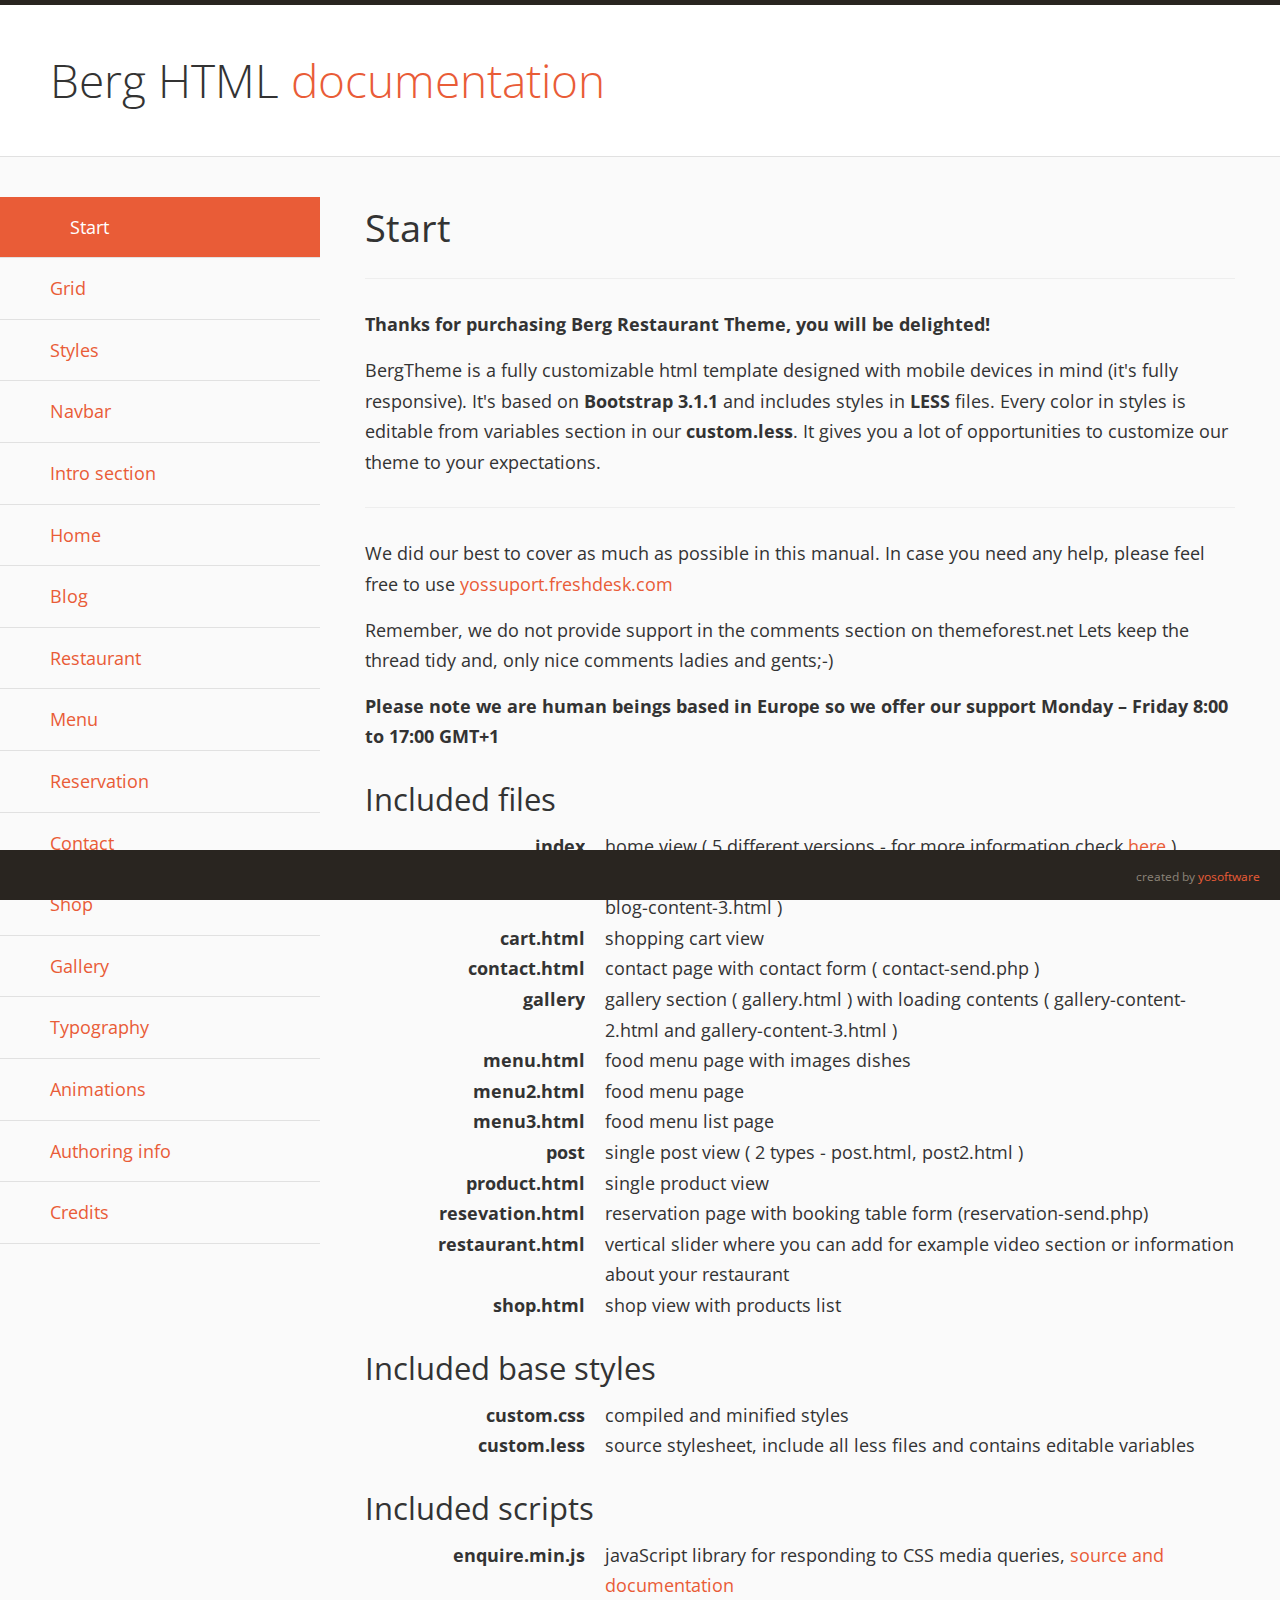
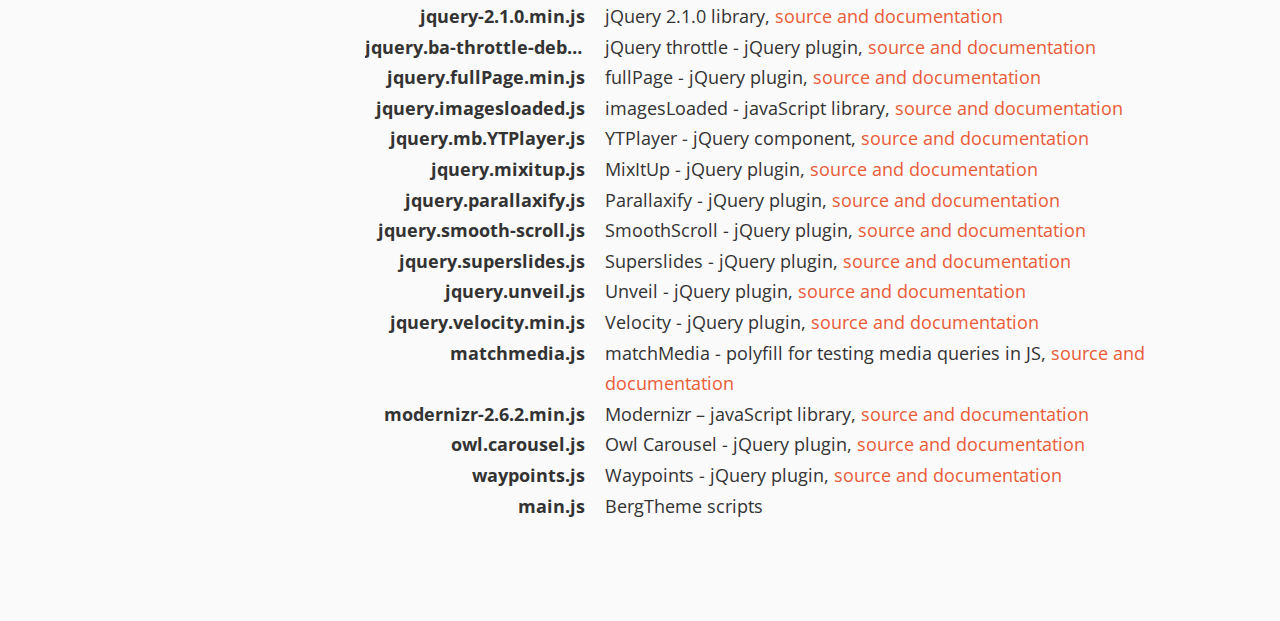
<file: documentation/index.html>
<!DOCTYPE html>
<!--[if lt IE 7]>      <html class="no-js lt-ie9 lt-ie8 lt-ie7"> <![endif]-->
<!--[if IE 7]>         <html class="no-js lt-ie9 lt-ie8"> <![endif]-->
<!--[if IE 8]>         <html class="no-js lt-ie9"> <![endif]-->
<!--[if gt IE 8]><!--> <html class="no-js"> <!--<![endif]-->
    <head>
        <meta charset="utf-8">
        <meta http-equiv="X-UA-Compatible" content="IE=edge">
        <title>BergTheme Documentation</title>
        <meta name="description" content="">
        <meta name="viewport" content="width=device-width, initial-scale=1">


        <link rel="stylesheet" href="less/custom.css">
		<link href='http://fonts.googleapis.com/css?family=Open+Sans:400,300,600&amp;subset=latin,latin-ext' rel='stylesheet' type='text/css'>
		<script src="js/jquery-2.1.0.min.js"></script>
		<script src="js/modernizr-2.6.2.min.js"></script>
    </head>
    <body>
        <div class="wrapper">
            <div class="col-md-12">
                <section class="header">
                    <h1><span>Berg HTML</span> documentation</h1>

                </section>
            </div>

<div class="col-md-3">
	<ul class="docs-nav">
	
		<li>
			<a href="index.html" class="active">Start</a>
		</li>
		<li>
			<a href="grid.html" class="">Grid</a>
		</li>
		<li>
			<a href="styles.html" class="">Styles</a>
		</li>
		<li>
			<a href="navbar.html" class="">Navbar</a>
		</li>
		<li>
			<a href="intro-section.html" class="">Intro section</a>
		</li>
		<li>
			<a href="home.html" class="">Home</a>
		</li>
		<li>
			<a href="blog.html" class="">Blog</a>
		</li>
		<li>
			<a href="restaurant.html" class="">Restaurant</a>
		</li>
		<li>
			<a href="menu.html" class="">Menu</a>
		</li>
		<li>
			<a href="reservation.html" class="">Reservation</a>
		</li>
		<li>
			<a href="contact.html" class="">Contact</a>
		</li>
		<li>
			<a href="shop.html" class="">Shop</a>
		</li>
		<li>
			<a href="gallery.html" class="">Gallery</a>
		</li>
		<li>
			<a href="typography.html" class="">Typography</a>
		</li>
		<li>
			<a href="animations.html" class="">Animations</a>
		</li>
		<li>
			<a href="authoring_info.html" class="-info">Authoring info</a>
		</li>					
		<li>
			<a href="credits.html" class="">Credits</a>
		</li>
	</ul>
</div>
<div class="col-md-9">
	<section class="main-content">
		<h2>Start</h2>
		<hr/>
		<p>
		<strong >Thanks for purchasing Berg Restaurant Theme, you will be delighted! </strong>
		</p>

		<p>
			BergTheme is a fully customizable html template designed with mobile devices in mind (it's fully responsive).
			It's based on <strong>Bootstrap 3.1.1</strong> and includes styles in <strong>LESS</strong> files. Every color in styles is editable from variables section in our <strong>custom.less</strong>. It gives you a lot of opportunities to customize our theme to your expectations.
			<br>
		<hr/>

		<p>	
		We did our best to cover as much as possible in this manual. In case you need any help, please feel free to use <a href="http://yosupport.freshdesk.com">yossuport.freshdesk.com</a>
		</p>
		<p>
		Remember, we do not provide support in the comments section on themeforest.net Lets keep the thread tidy and, only nice comments ladies and gents;-) 
		</p>
		<p>
		<strong>Please note we are human beings based in Europe so we offer our support Monday – Friday 8:00 to 17:00 GMT+1 </strong>
		</p>


		<h3>Included files</h3>
		<p>
		<dl class="dl-horizontal">
			<dt>
				index <dd>home view ( 5 different versions - for more information check <a href="home.html">here</a> )</dd>
			</dt>
			<dt>
				blog <dd>blog section ( blog.html ) with loading contents ( blog-content-2.html and blog-content-3.html )</dd>
			</dt>
			<dt>
				cart.html <dd>shopping cart view</dd>
			</dt>
			<dt>
				contact.html <dd>contact page with contact form ( contact-send.php )</dd>
			</dt>
			<dt>
				gallery <dd>gallery section ( gallery.html ) with loading contents ( gallery-content-2.html and gallery-content-3.html )</dd>
			</dt>
			<dt>
				menu.html <dd>food menu page with images dishes</dd>
			</dt>
			<dt>
				menu2.html <dd>food menu page</dd>
			</dt>
			<dt>
				menu3.html <dd>food menu list page</dd>
			</dt>			
			<dt>
				post <dd>single post view ( 2 types - post.html, post2.html )</dd>
			</dt>
			<dt>
				product.html <dd>single product view</dd>
			</dt>
			<dt>
				resevation.html <dd>reservation page with booking table form (reservation-send.php)</dd>
			</dt>
			<dt>
				restaurant.html <dd>vertical slider where you can add for example video section or information about your restaurant</dd>
			</dt>
			<dt>
				shop.html <dd>shop view with products list</dd>
			</dt>
		</dl>
		</p>

		<h3>Included base styles</h3>
		<p>
		<dl class="dl-horizontal">
			<dt>
				custom.css <dd>compiled and minified styles</dd>
			</dt>
			<dt>
				custom.less <dd>source stylesheet, include all less files and contains editable variables</dd>
			</dt>
		</dl>
		</p>

		<h3>Included scripts</h3>
		<p>
		<dl class="dl-horizontal">
			<dt>
				enquire.min.js <dd>javaScript library for responding to CSS media queries, <a href="http://wicky.nillia.ms/enquire.js/">source and documentation</a></dd>
			</dt>
			<dt>
				jquery-2.1.0.min.js <dd>jQuery 2.1.0 library, <a href="http://jquery.com/">source and documentation</a></dd>
			</dt>
			<dt>
				jquery.ba-throttle-debounce.min.js <dd>jQuery throttle - jQuery plugin, <a href="http://benalman.com/projects/jquery-throttle-debounce-plugin/">source and documentation</a></dd>
			</dt>
			<dt>
				jquery.fullPage.min.js <dd>fullPage - jQuery plugin, <a href="https://github.com/alvarotrigo/fullPage.js">source and documentation</a></dd>
			</dt>
			<dt>
				jquery.imagesloaded.js <dd>imagesLoaded - javaScript library, <a href="http://imagesloaded.desandro.com/">source and documentation</a></dd>
			</dt>
			<dt>
				jquery.mb.YTPlayer.js <dd>YTPlayer - jQuery component, <a href="https://github.com/pupunzi/jquery.mb.YTPlayer/wiki">source and documentation</a></dd>
			</dt>
			<dt>
				jquery.mixitup.js <dd>MixItUp - jQuery plugin, <a href="https://mixitup.kunkalabs.com">source and documentation</a></dd>
			</dt>
			<dt>
				jquery.parallaxify.js <dd>Parallaxify - jQuery plugin, <a href="http://hwthorn.github.io/parallaxify/">source and documentation</a></dd>
			</dt>
			<dt>
				jquery.smooth-scroll.js <dd>SmoothScroll - jQuery plugin, <a href="https://gist.github.com/galambalazs/6477177">source and documentation</a></dd>
			</dt>
			<dt>
				jquery.superslides.js <dd>Superslides - jQuery plugin, <a href="https://github.com/nicinabox/superslides">source and documentation</a></dd>
			</dt>
			<dt>
				jquery.unveil.js <dd>Unveil - jQuery plugin, <a href="http://luis-almeida.github.com/unveil">source and documentation</a></dd>
			</dt>
			<dt>
				jquery.velocity.min.js <dd>Velocity - jQuery plugin, <a href="http://velocityjs.org">source and documentation</a></dd>
			</dt>
			<dt>
				matchmedia.js <dd>matchMedia - polyfill for testing media queries in JS, <a href="https://github.com/paulirish/matchMedia.js/">source and documentation</a></dd>
			</dt>
			<dt>
				modernizr-2.6.2.min.js <dd>Modernizr – javaScript library, <a href="http://modernizr.com/">source and documentation</a></dd>
			</dt>
			<dt>
				owl.carousel.js <dd>Owl Carousel - jQuery plugin, <a href="http://owlgraphic.com/owlcarousel/">source and documentation</a></dd>
			</dt>
			<dt>
				waypoints.js <dd>Waypoints - jQuery plugin, <a href="http://imakewebthings.com/jquery-waypoints/">source and documentation</a></dd>
			</dt>
			<dt>
				main.js <dd>BergTheme scripts</dd>
			</dt>
			
		</dl>
		</p>
	</section>
</div>
<section class="footer">
	created by <a href="http://yosoftware.com">yosoftware</a>
</section>
</file>
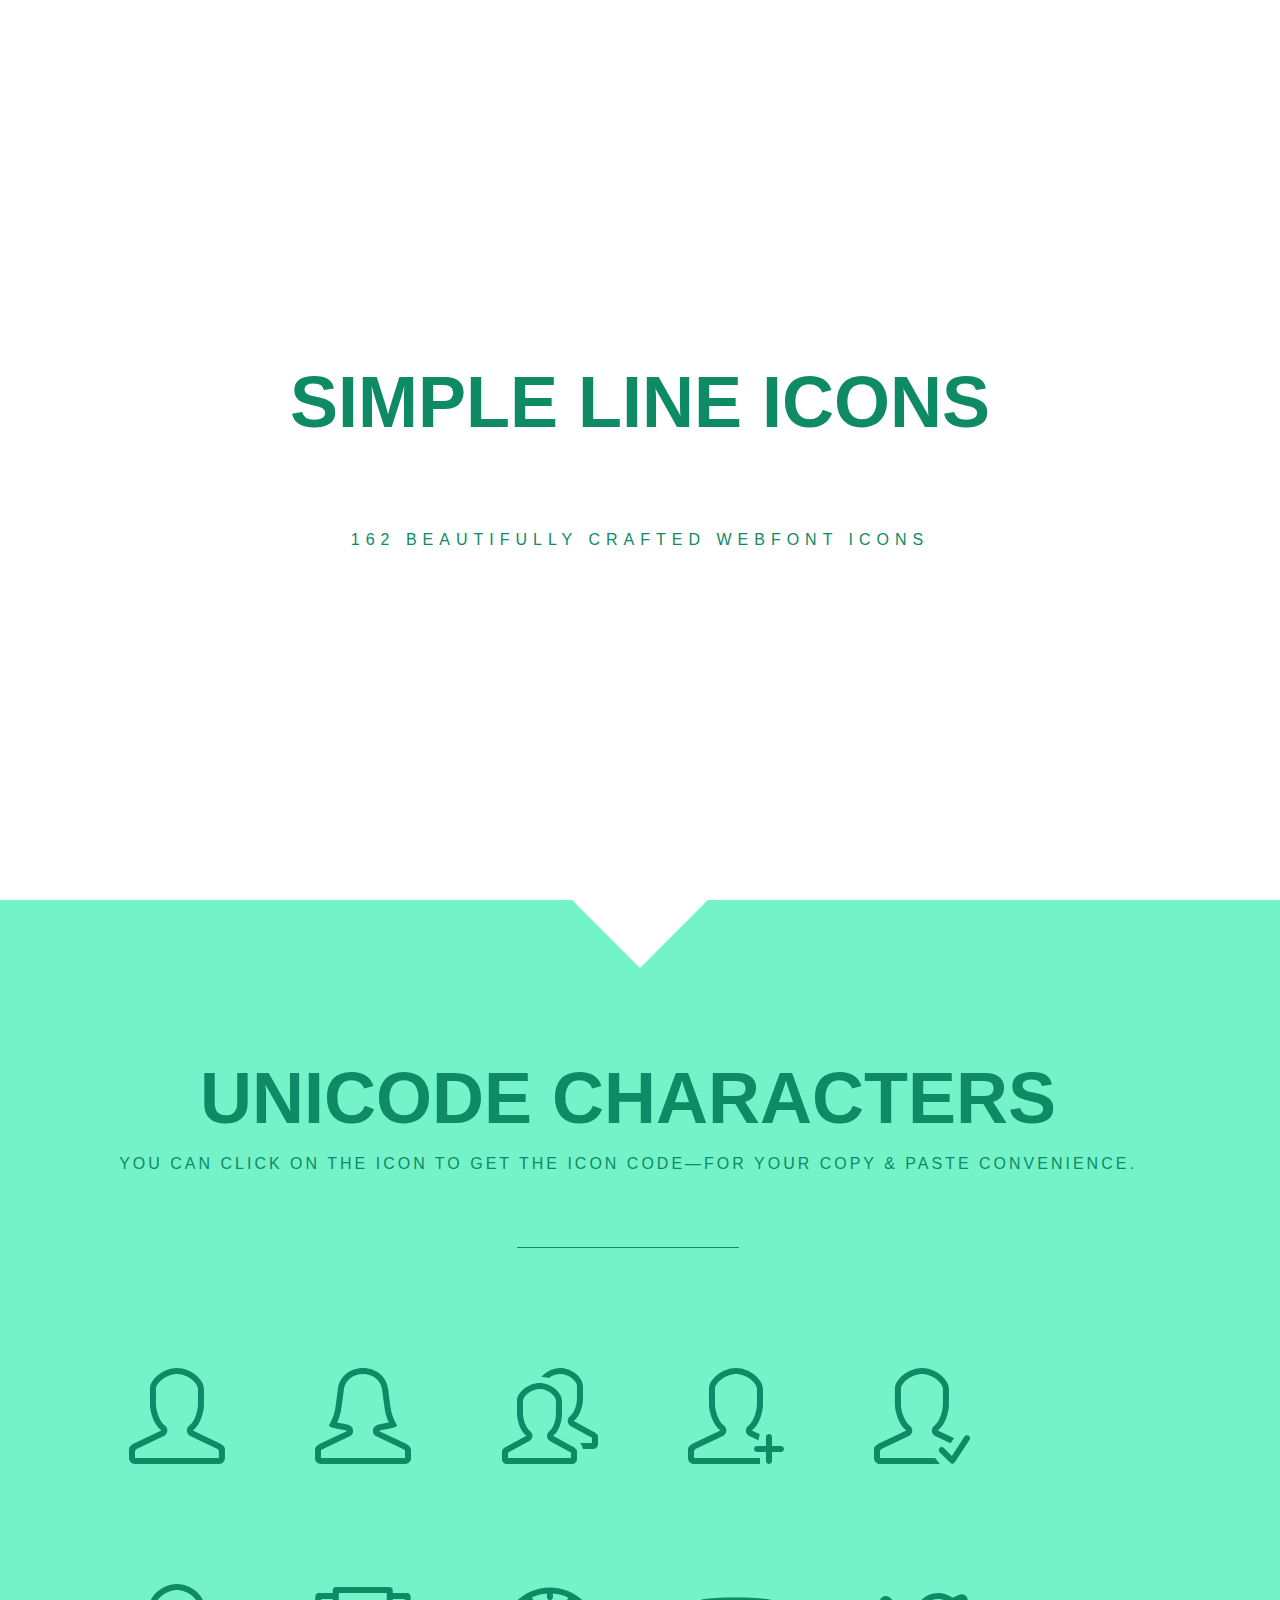
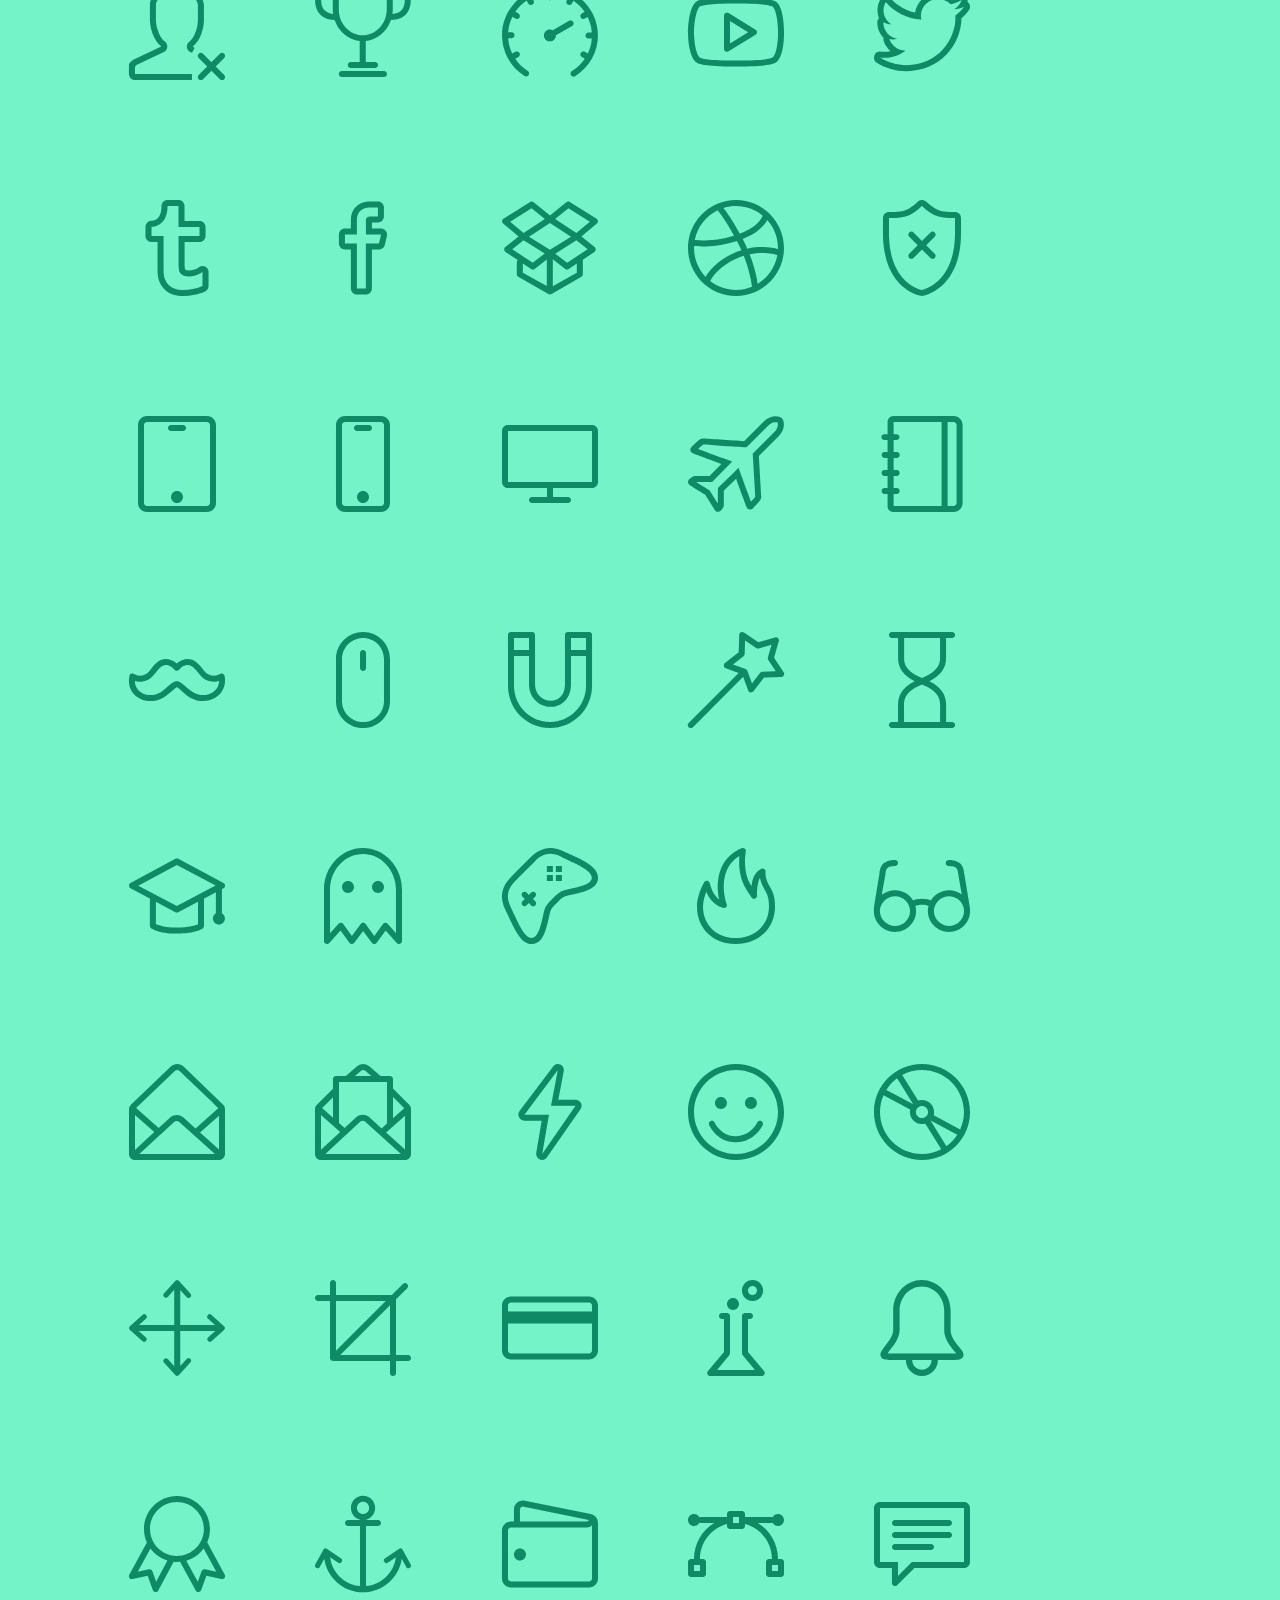
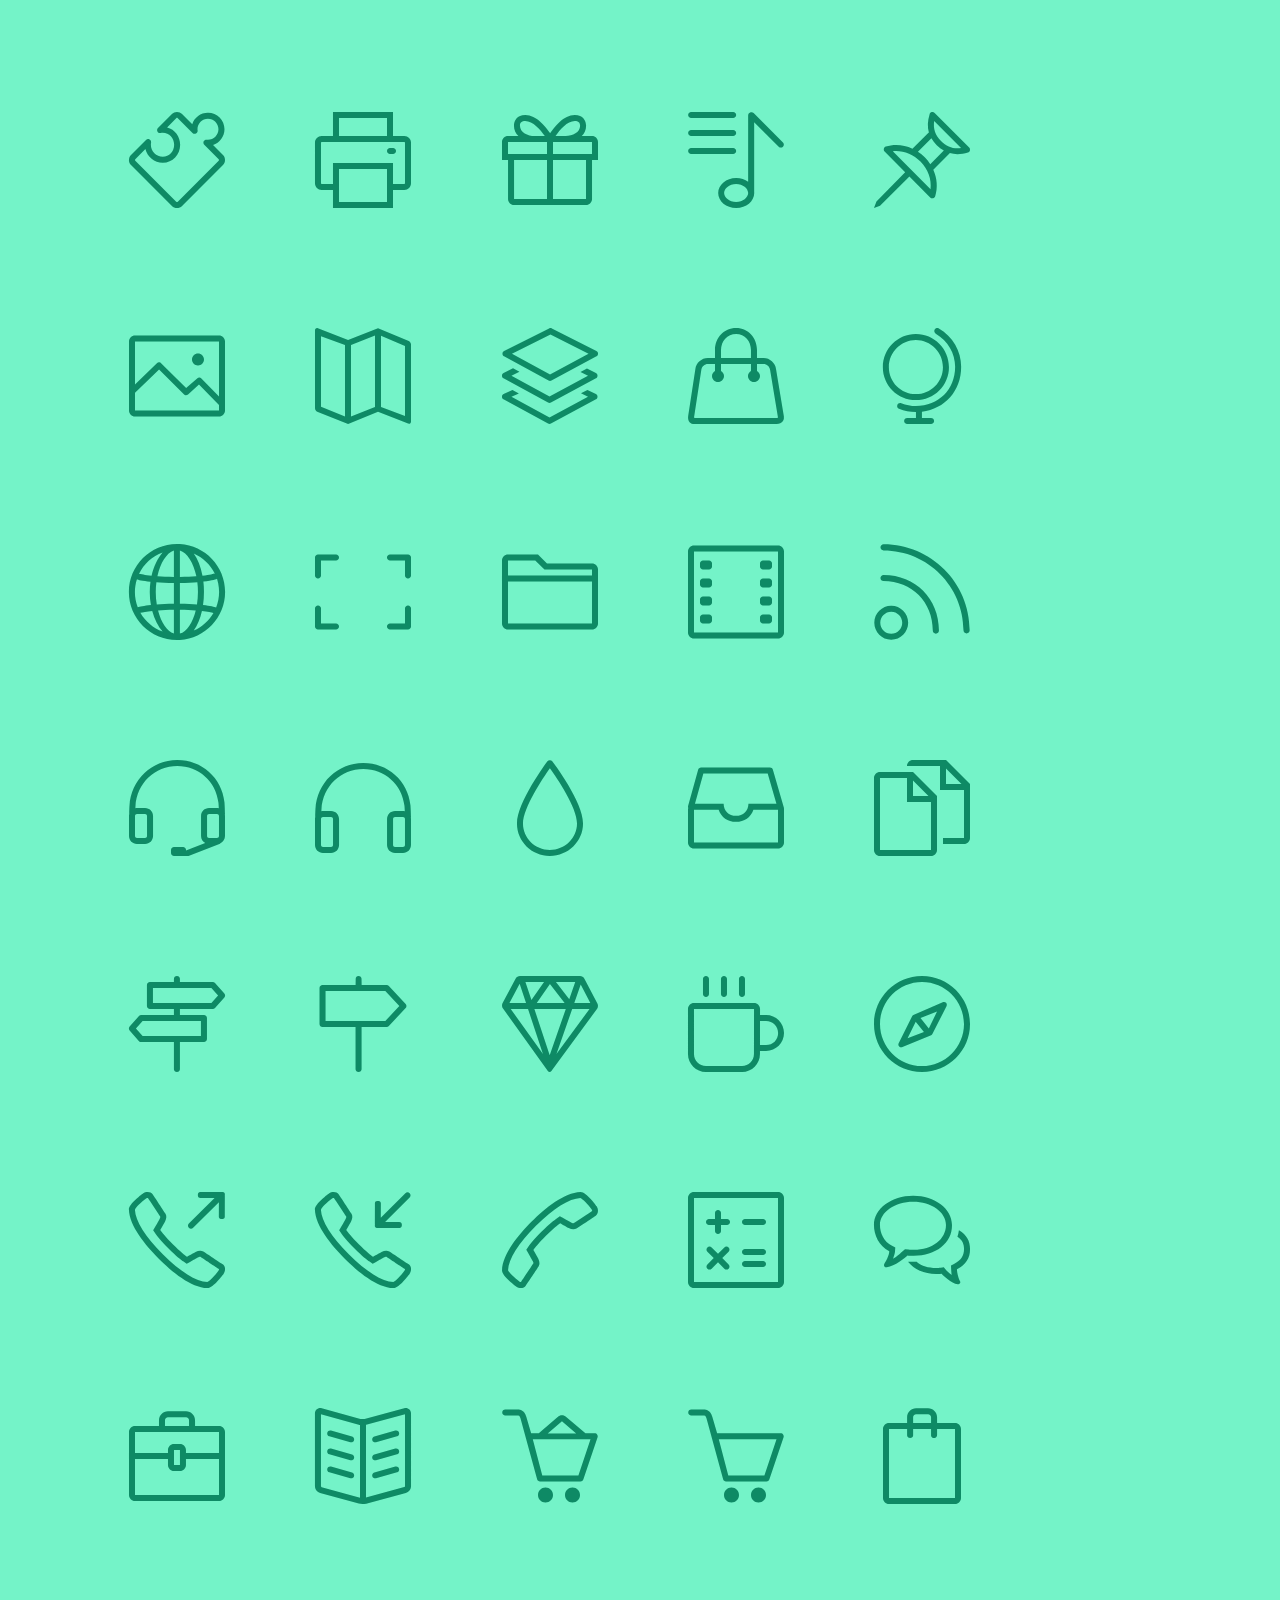
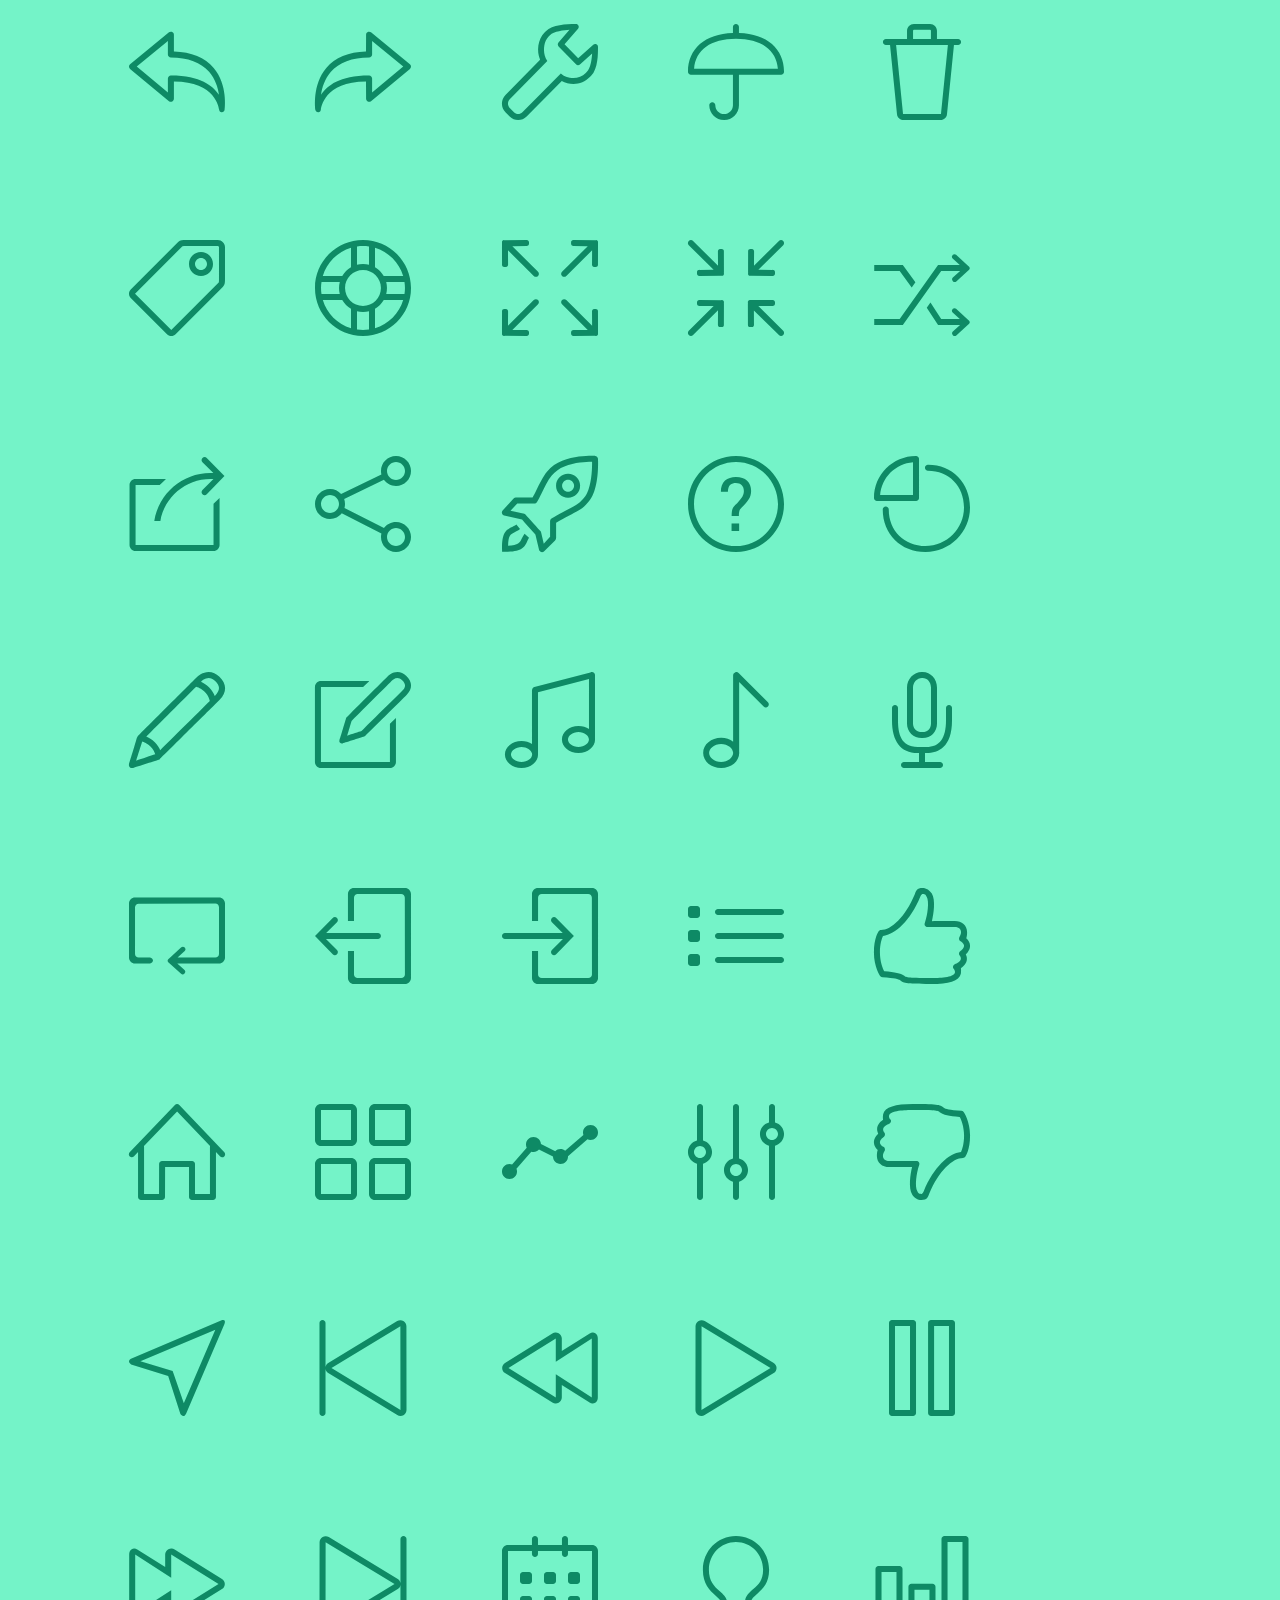
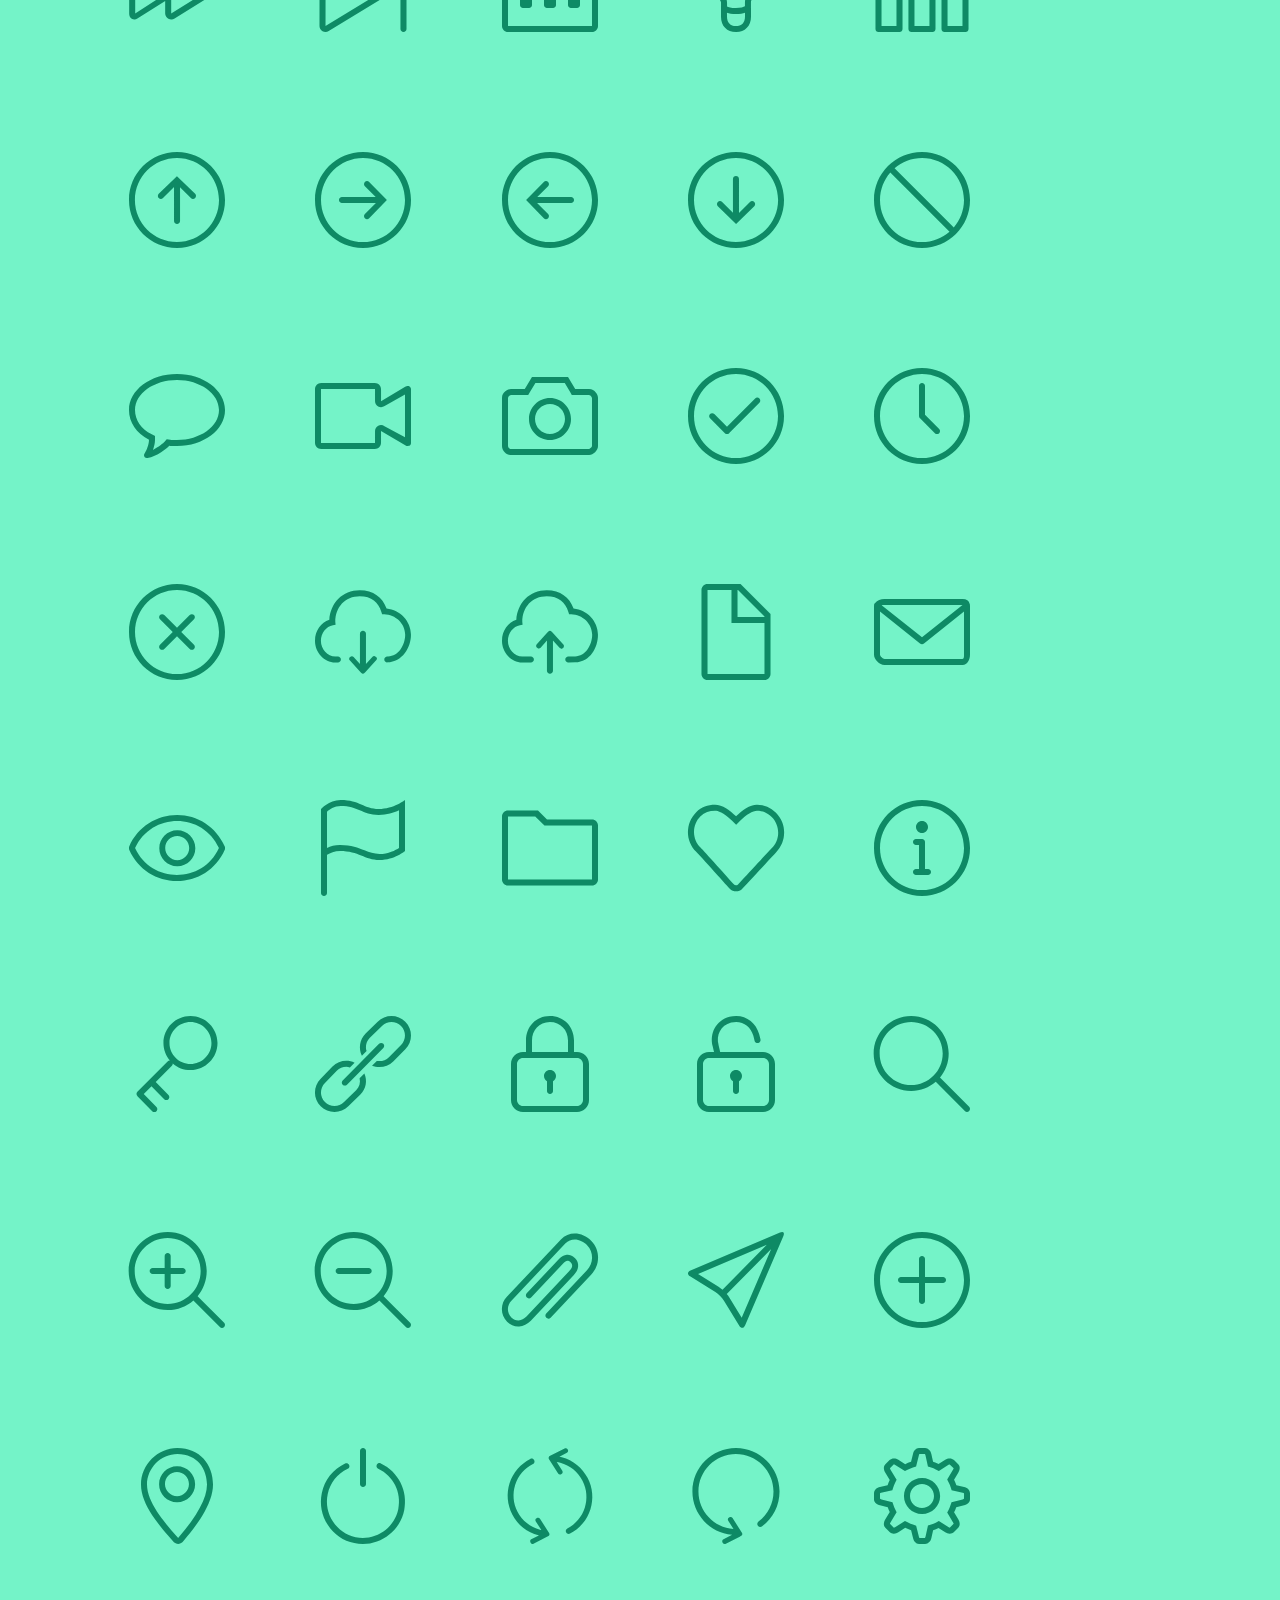
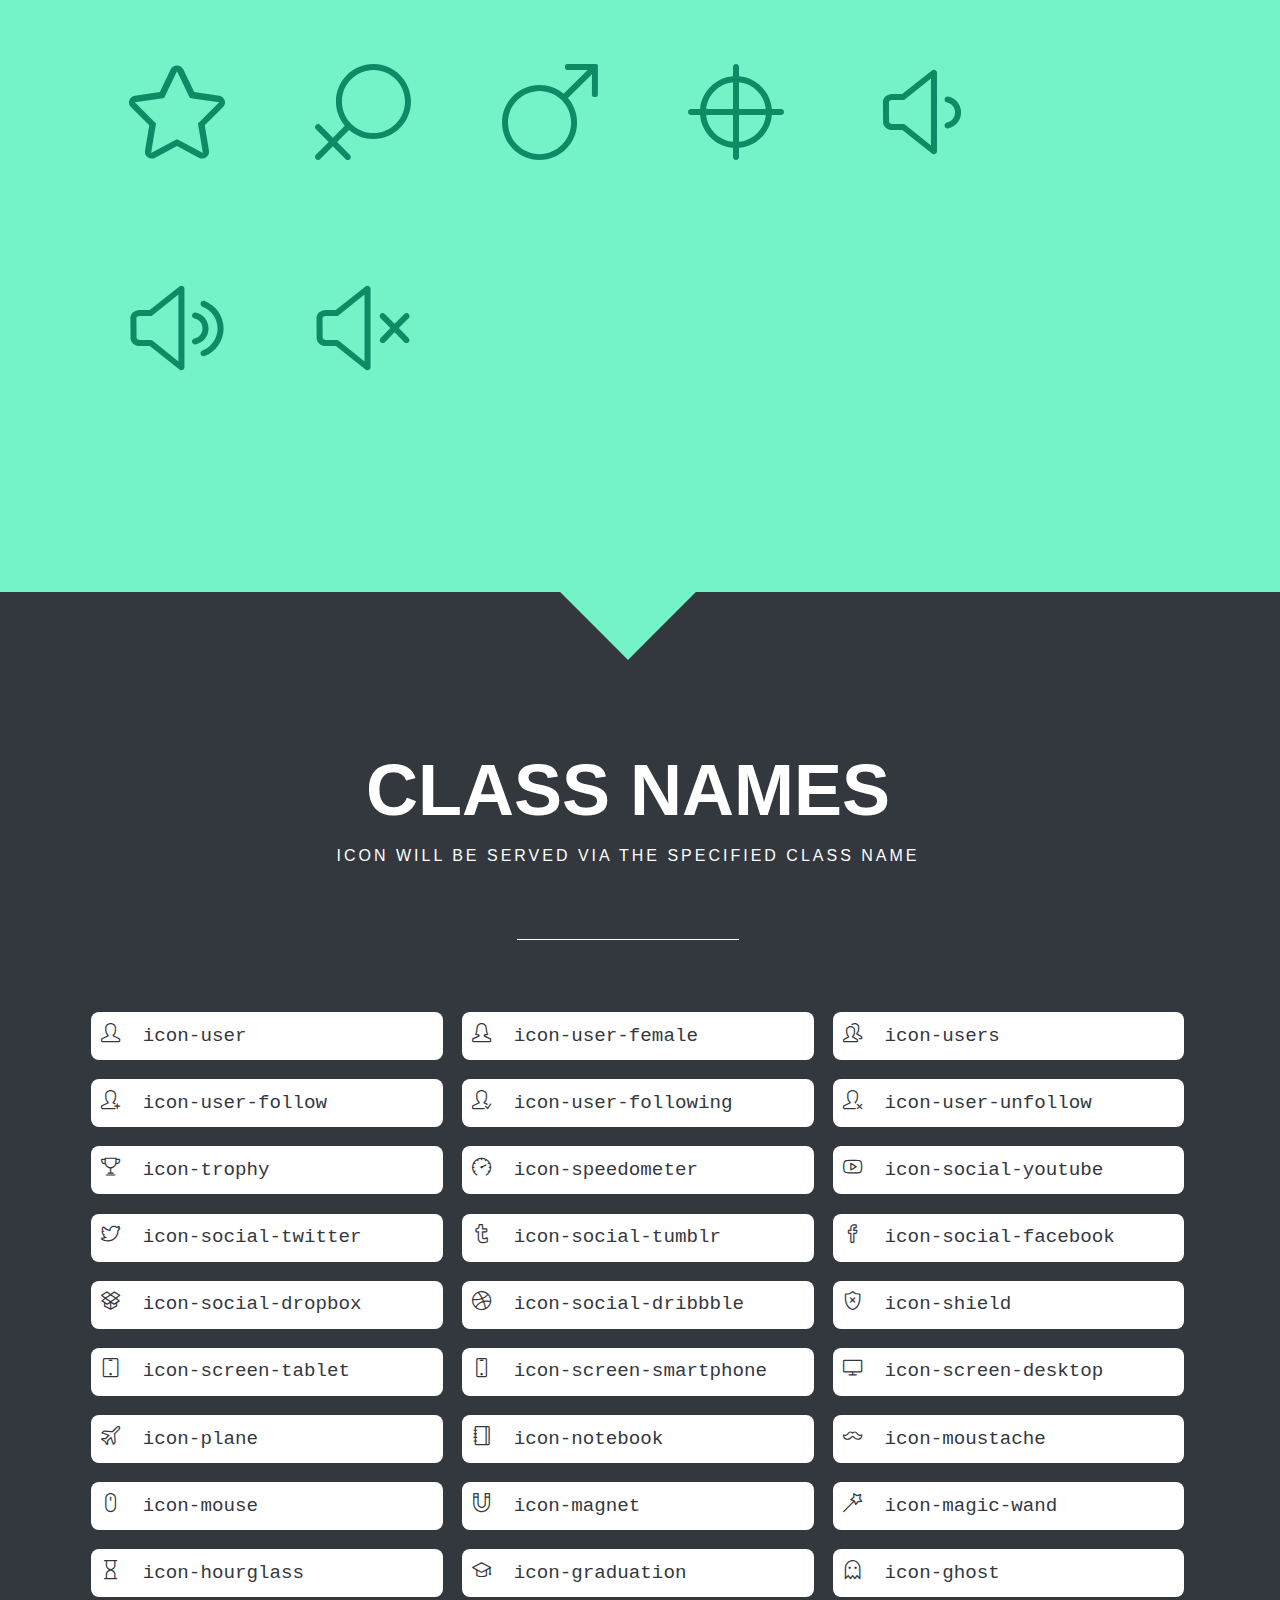
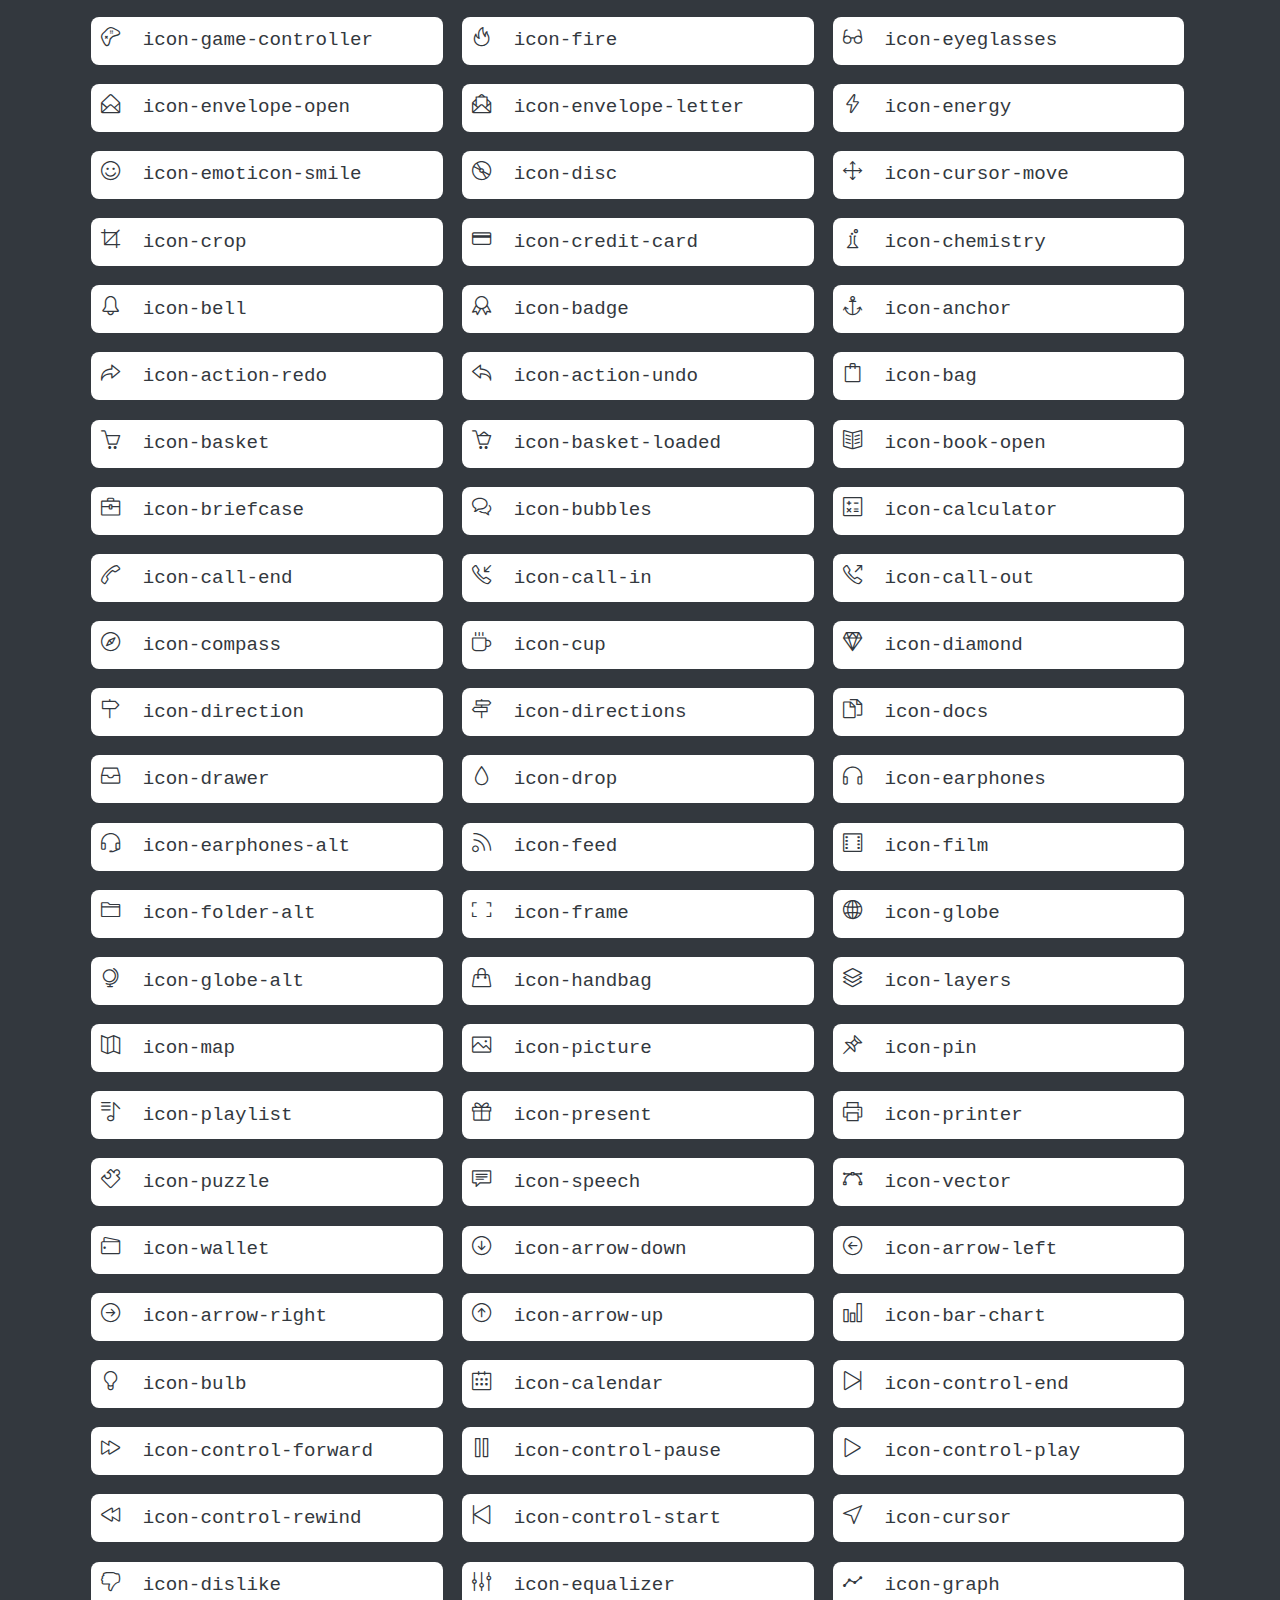
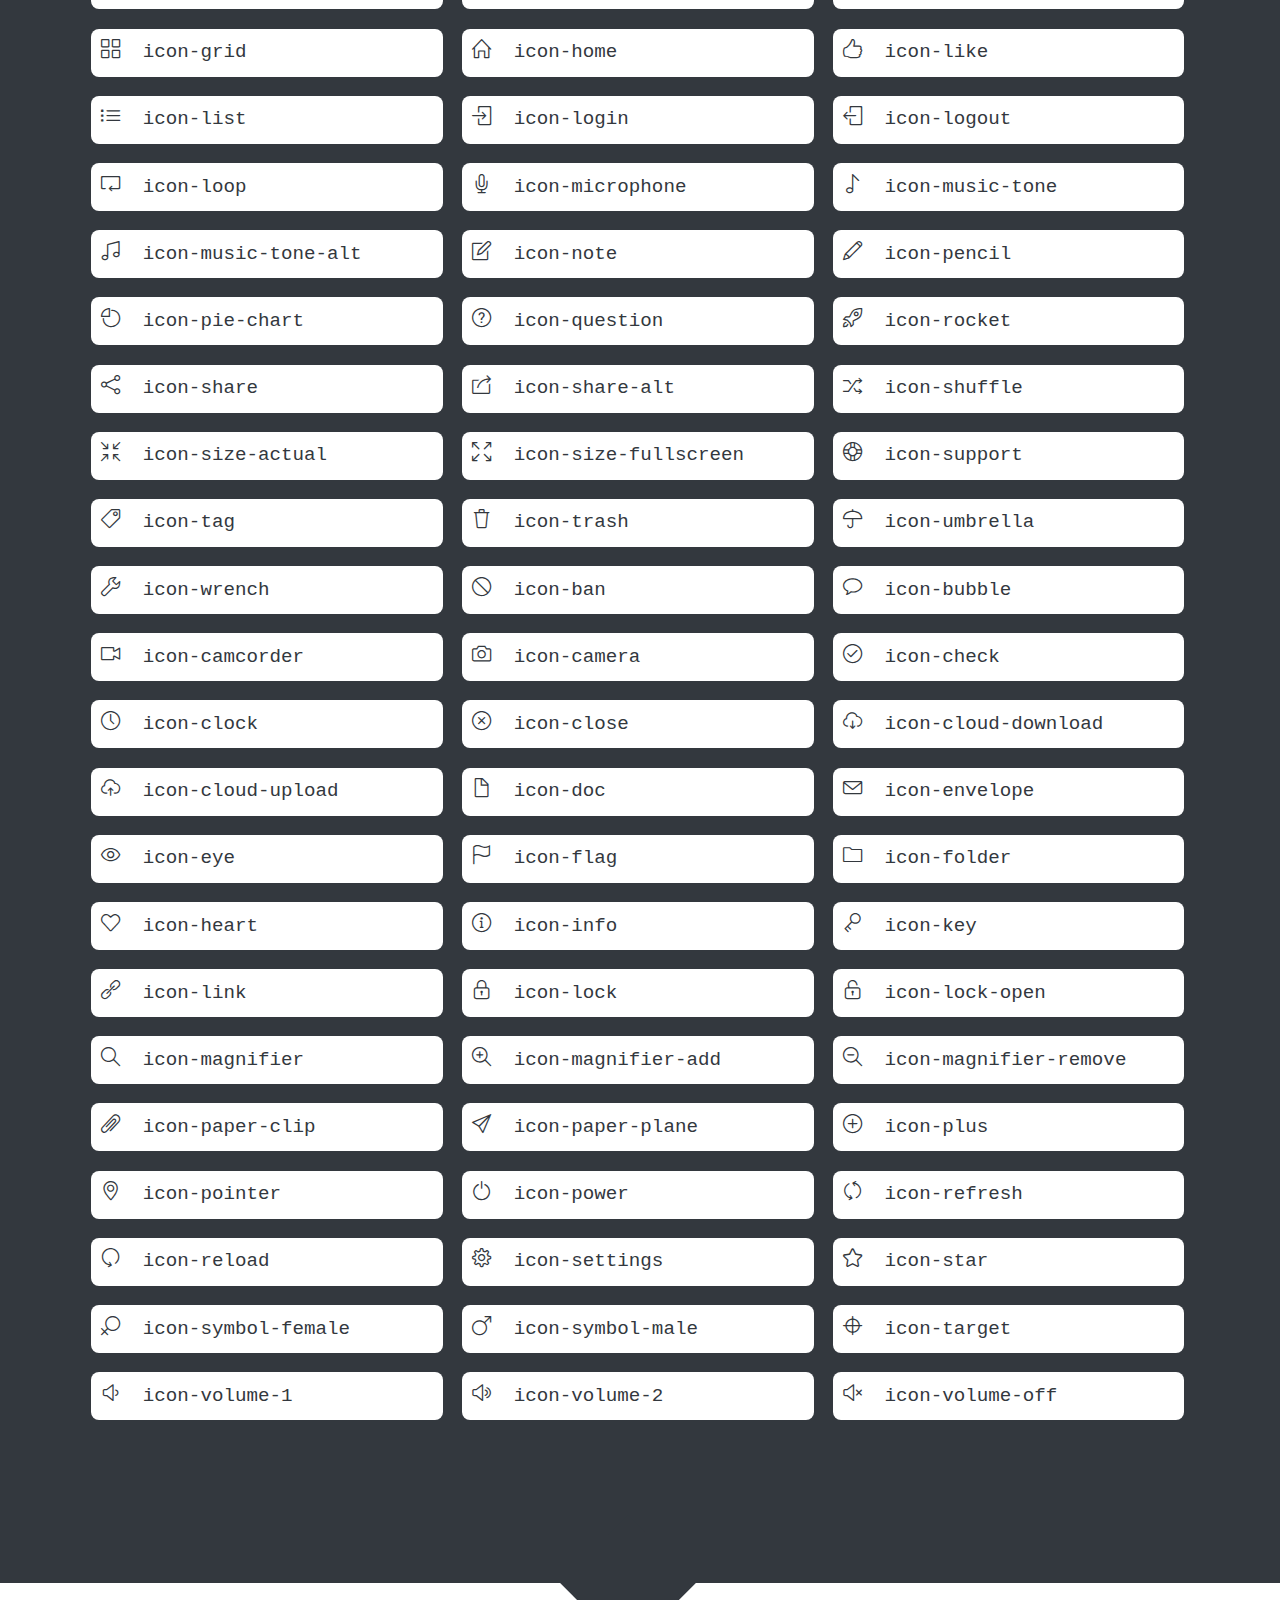
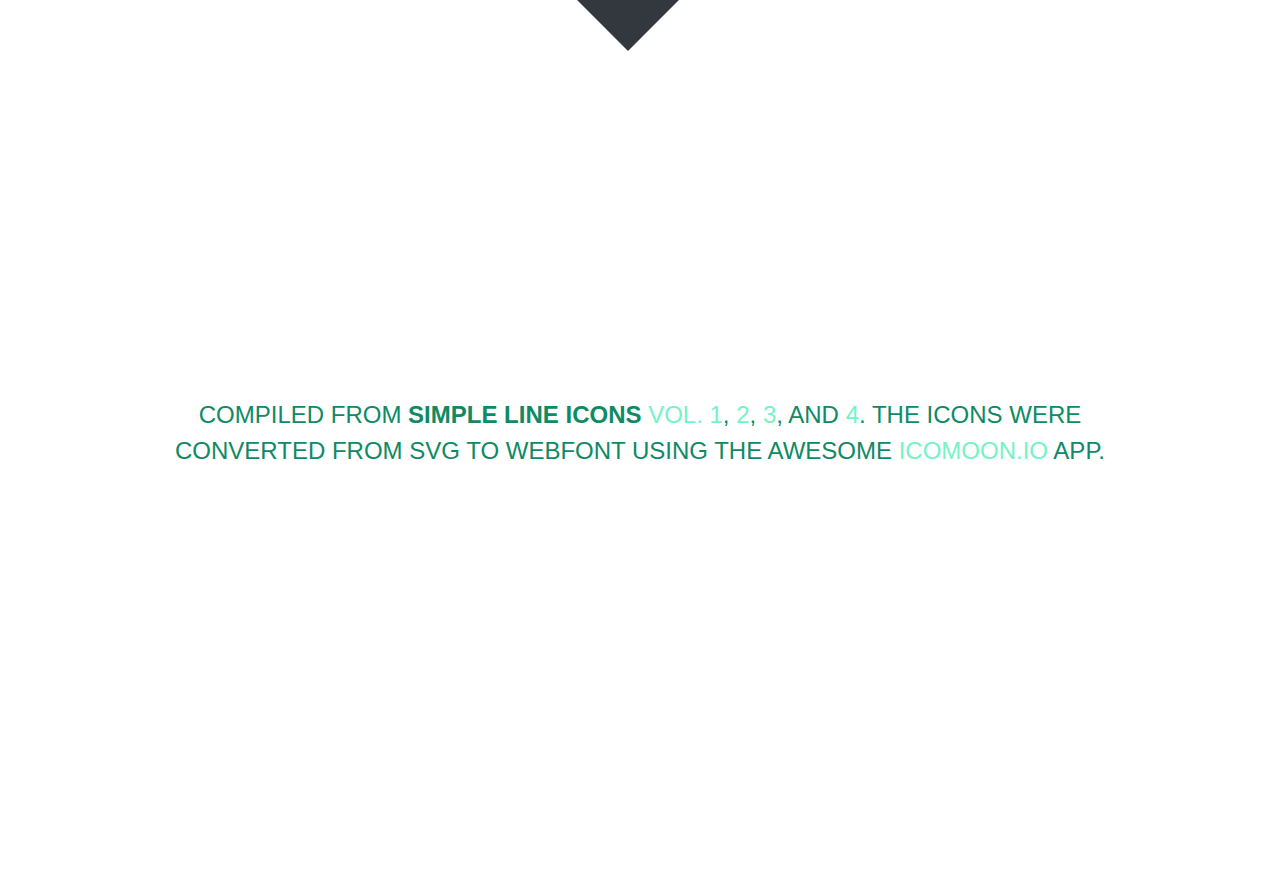
<file: fonts/simple-line-icons/index.html>
<!doctype html>
<html>
<head>
	<meta charset="utf-8">
	<meta name="viewport" content="width=device-width, initial-scale=1, maximum-scale=1, user-scalable=no">
	<title>Simple Line Icons</title>
	<link rel="stylesheet" href="style.css">
	<link rel="stylesheet" href="simple-line-icons.css">

	<!--[if lte IE 7]><script src="icons-lte-ie7.js"></script><![endif]-->
</head>

</head>
<body>
	<div class="page">
		<div id="wH"></div>
		<header class="masthead" id="masthead">
			<hgroup>
				<h1>Simple Line Icons</h1>
				<h2>162 beautifully crafted webfont icons</h2>
			</hgroup>
			<!--<h1>Your font contains the following glyphs</h1>
			<p>The generated SVG font can be imported back to <a href="http://icomoon.io/app">IcoMoon</a> for modification.</p>-->
		</header>

		<section class="glyphs" id="glyphs">
			<header>
				<hgroup>
					<h1>Unicode Characters</h1>
					<h2>You can click on the icon to get the icon code&mdash;for your copy &amp; paste convenience.</h2>
				</hgroup>
			</header>

			<div class="glyph">
				<span class="glyph-item mega" aria-hidden="true" data-icon="&#xe005;" data-js-prompt="&amp;#xe005;"></span>
			</div>
			<div class="glyph">
				<span class="glyph-item mega" aria-hidden="true" data-icon="&#xe000;" data-js-prompt="&amp;#xe000;"></span>
			</div>
			<div class="glyph">
				<span class="glyph-item mega" aria-hidden="true" data-icon="&#xe001;" data-js-prompt="&amp;#xe001;"></span>
			</div>
			<div class="glyph">
				<span class="glyph-item mega" aria-hidden="true" data-icon="&#xe002;" data-js-prompt="&amp;#xe002;"></span>
			</div>
			<div class="glyph">
				<span class="glyph-item mega" aria-hidden="true" data-icon="&#xe003;" data-js-prompt="&amp;#xe003;"></span>
			</div>
			<div class="glyph">
				<span class="glyph-item mega" aria-hidden="true" data-icon="&#xe004;" data-js-prompt="&amp;#xe004;"></span>
			</div>
			<div class="glyph">
				<span class="glyph-item mega" aria-hidden="true" data-icon="&#xe006;" data-js-prompt="&amp;#xe006;"></span>
			</div>
			<div class="glyph">
				<span class="glyph-item mega" aria-hidden="true" data-icon="&#xe007;" data-js-prompt="&amp;#xe007;"></span>
			</div>
			<div class="glyph">
				<span class="glyph-item mega" aria-hidden="true" data-icon="&#xe008;" data-js-prompt="&amp;#xe008;"></span>
			</div>
			<div class="glyph">
				<span class="glyph-item mega" aria-hidden="true" data-icon="&#xe009;" data-js-prompt="&amp;#xe009;"></span>
			</div>
			<div class="glyph">
				<span class="glyph-item mega" aria-hidden="true" data-icon="&#xe00a;" data-js-prompt="&amp;#xe00a;"></span>
			</div>
			<div class="glyph">
				<span class="glyph-item mega" aria-hidden="true" data-icon="&#xe00b;" data-js-prompt="&amp;#xe00b;"></span>
			</div>
			<div class="glyph">
				<span class="glyph-item mega" aria-hidden="true" data-icon="&#xe00c;" data-js-prompt="&amp;#xe00c;"></span>
			</div>
			<div class="glyph">
				<span class="glyph-item mega" aria-hidden="true" data-icon="&#xe00d;" data-js-prompt="&amp;#xe00d;"></span>
			</div>
			<div class="glyph">
				<span class="glyph-item mega" aria-hidden="true" data-icon="&#xe00e;" data-js-prompt="&amp;#xe00e;"></span>
			</div>
			<div class="glyph">
				<span class="glyph-item mega" aria-hidden="true" data-icon="&#xe00f;" data-js-prompt="&amp;#xe00f;"></span>
			</div>
			<div class="glyph">
				<span class="glyph-item mega" aria-hidden="true" data-icon="&#xe010;" data-js-prompt="&amp;#xe010;"></span>
			</div>
			<div class="glyph">
				<span class="glyph-item mega" aria-hidden="true" data-icon="&#xe011;" data-js-prompt="&amp;#xe011;"></span>
			</div>
			<div class="glyph">
				<span class="glyph-item mega" aria-hidden="true" data-icon="&#xe012;" data-js-prompt="&amp;#xe012;"></span>
			</div>
			<div class="glyph">
				<span class="glyph-item mega" aria-hidden="true" data-icon="&#xe013;" data-js-prompt="&amp;#xe013;"></span>
			</div>
			<div class="glyph">
				<span class="glyph-item mega" aria-hidden="true" data-icon="&#xe014;" data-js-prompt="&amp;#xe014;"></span>
			</div>
			<div class="glyph">
				<span class="glyph-item mega" aria-hidden="true" data-icon="&#xe015;" data-js-prompt="&amp;#xe015;"></span>
			</div>
			<div class="glyph">
				<span class="glyph-item mega" aria-hidden="true" data-icon="&#xe016;" data-js-prompt="&amp;#xe016;"></span>
			</div>
			<div class="glyph">
				<span class="glyph-item mega" aria-hidden="true" data-icon="&#xe017;" data-js-prompt="&amp;#xe017;"></span>
			</div>
			<div class="glyph">
				<span class="glyph-item mega" aria-hidden="true" data-icon="&#xe018;" data-js-prompt="&amp;#xe018;"></span>
			</div>
			<div class="glyph">
				<span class="glyph-item mega" aria-hidden="true" data-icon="&#xe019;" data-js-prompt="&amp;#xe019;"></span>
			</div>
			<div class="glyph">
				<span class="glyph-item mega" aria-hidden="true" data-icon="&#xe01a;" data-js-prompt="&amp;#xe01a;"></span>
			</div>
			<div class="glyph">
				<span class="glyph-item mega" aria-hidden="true" data-icon="&#xe01b;" data-js-prompt="&amp;#xe01b;"></span>
			</div>
			<div class="glyph">
				<span class="glyph-item mega" aria-hidden="true" data-icon="&#xe01c;" data-js-prompt="&amp;#xe01c;"></span>
			</div>
			<div class="glyph">
				<span class="glyph-item mega" aria-hidden="true" data-icon="&#xe01d;" data-js-prompt="&amp;#xe01d;"></span>
			</div>
			<div class="glyph">
				<span class="glyph-item mega" aria-hidden="true" data-icon="&#xe01e;" data-js-prompt="&amp;#xe01e;"></span>
			</div>
			<div class="glyph">
				<span class="glyph-item mega" aria-hidden="true" data-icon="&#xe01f;" data-js-prompt="&amp;#xe01f;"></span>
			</div>
			<div class="glyph">
				<span class="glyph-item mega" aria-hidden="true" data-icon="&#xe020;" data-js-prompt="&amp;#xe020;"></span>
			</div>
			<div class="glyph">
				<span class="glyph-item mega" aria-hidden="true" data-icon="&#xe021;" data-js-prompt="&amp;#xe021;"></span>
			</div>
			<div class="glyph">
				<span class="glyph-item mega" aria-hidden="true" data-icon="&#xe022;" data-js-prompt="&amp;#xe022;"></span>
			</div>
			<div class="glyph">
				<span class="glyph-item mega" aria-hidden="true" data-icon="&#xe023;" data-js-prompt="&amp;#xe023;"></span>
			</div>
			<div class="glyph">
				<span class="glyph-item mega" aria-hidden="true" data-icon="&#xe024;" data-js-prompt="&amp;#xe024;"></span>
			</div>
			<div class="glyph">
				<span class="glyph-item mega" aria-hidden="true" data-icon="&#xe025;" data-js-prompt="&amp;#xe025;"></span>
			</div>
			<div class="glyph">
				<span class="glyph-item mega" aria-hidden="true" data-icon="&#xe026;" data-js-prompt="&amp;#xe026;"></span>
			</div>
			<div class="glyph">
				<span class="glyph-item mega" aria-hidden="true" data-icon="&#xe027;" data-js-prompt="&amp;#xe027;"></span>
			</div>
			<div class="glyph">
				<span class="glyph-item mega" aria-hidden="true" data-icon="&#xe028;" data-js-prompt="&amp;#xe028;"></span>
			</div>
			<div class="glyph">
				<span class="glyph-item mega" aria-hidden="true" data-icon="&#xe029;" data-js-prompt="&amp;#xe029;"></span>
			</div>
			<div class="glyph">
				<span class="glyph-item mega" aria-hidden="true" data-icon="&#xe02a;" data-js-prompt="&amp;#xe02a;"></span>
			</div>
			<div class="glyph">
				<span class="glyph-item mega" aria-hidden="true" data-icon="&#xe02b;" data-js-prompt="&amp;#xe02b;"></span>
			</div>
			<div class="glyph">
				<span class="glyph-item mega" aria-hidden="true" data-icon="&#xe02c;" data-js-prompt="&amp;#xe02c;"></span>
			</div>
			<div class="glyph">
				<span class="glyph-item mega" aria-hidden="true" data-icon="&#xe02d;" data-js-prompt="&amp;#xe02d;"></span>
			</div>
			<div class="glyph">
				<span class="glyph-item mega" aria-hidden="true" data-icon="&#xe02e;" data-js-prompt="&amp;#xe02e;"></span>
			</div>
			<div class="glyph">
				<span class="glyph-item mega" aria-hidden="true" data-icon="&#xe02f;" data-js-prompt="&amp;#xe02f;"></span>
			</div>
			<div class="glyph">
				<span class="glyph-item mega" aria-hidden="true" data-icon="&#xe030;" data-js-prompt="&amp;#xe030;"></span>
			</div>
			<div class="glyph">
				<span class="glyph-item mega" aria-hidden="true" data-icon="&#xe031;" data-js-prompt="&amp;#xe031;"></span>
			</div>
			<div class="glyph">
				<span class="glyph-item mega" aria-hidden="true" data-icon="&#xe032;" data-js-prompt="&amp;#xe032;"></span>
			</div>
			<div class="glyph">
				<span class="glyph-item mega" aria-hidden="true" data-icon="&#xe033;" data-js-prompt="&amp;#xe033;"></span>
			</div>
			<div class="glyph">
				<span class="glyph-item mega" aria-hidden="true" data-icon="&#xe034;" data-js-prompt="&amp;#xe034;"></span>
			</div>
			<div class="glyph">
				<span class="glyph-item mega" aria-hidden="true" data-icon="&#xe035;" data-js-prompt="&amp;#xe035;"></span>
			</div>
			<div class="glyph">
				<span class="glyph-item mega" aria-hidden="true" data-icon="&#xe036;" data-js-prompt="&amp;#xe036;"></span>
			</div>
			<div class="glyph">
				<span class="glyph-item mega" aria-hidden="true" data-icon="&#xe037;" data-js-prompt="&amp;#xe037;"></span>
			</div>
			<div class="glyph">
				<span class="glyph-item mega" aria-hidden="true" data-icon="&#xe038;" data-js-prompt="&amp;#xe038;"></span>
			</div>
			<div class="glyph">
				<span class="glyph-item mega" aria-hidden="true" data-icon="&#xe039;" data-js-prompt="&amp;#xe039;"></span>
			</div>
			<div class="glyph">
				<span class="glyph-item mega" aria-hidden="true" data-icon="&#xe03a;" data-js-prompt="&amp;#xe03a;"></span>
			</div>
			<div class="glyph">
				<span class="glyph-item mega" aria-hidden="true" data-icon="&#xe03b;" data-js-prompt="&amp;#xe03b;"></span>
			</div>
			<div class="glyph">
				<span class="glyph-item mega" aria-hidden="true" data-icon="&#xe03c;" data-js-prompt="&amp;#xe03c;"></span>
			</div>
			<div class="glyph">
				<span class="glyph-item mega" aria-hidden="true" data-icon="&#xe03d;" data-js-prompt="&amp;#xe03d;"></span>
			</div>
			<div class="glyph">
				<span class="glyph-item mega" aria-hidden="true" data-icon="&#xe03e;" data-js-prompt="&amp;#xe03e;"></span>
			</div>
			<div class="glyph">
				<span class="glyph-item mega" aria-hidden="true" data-icon="&#xe03f;" data-js-prompt="&amp;#xe03f;"></span>
			</div>
			<div class="glyph">
				<span class="glyph-item mega" aria-hidden="true" data-icon="&#xe040;" data-js-prompt="&amp;#xe040;"></span>
			</div>
			<div class="glyph">
				<span class="glyph-item mega" aria-hidden="true" data-icon="&#xe041;" data-js-prompt="&amp;#xe041;"></span>
			</div>
			<div class="glyph">
				<span class="glyph-item mega" aria-hidden="true" data-icon="&#xe042;" data-js-prompt="&amp;#xe042;"></span>
			</div>
			<div class="glyph">
				<span class="glyph-item mega" aria-hidden="true" data-icon="&#xe043;" data-js-prompt="&amp;#xe043;"></span>
			</div>
			<div class="glyph">
				<span class="glyph-item mega" aria-hidden="true" data-icon="&#xe044;" data-js-prompt="&amp;#xe044;"></span>
			</div>
			<div class="glyph">
				<span class="glyph-item mega" aria-hidden="true" data-icon="&#xe045;" data-js-prompt="&amp;#xe045;"></span>
			</div>
			<div class="glyph">
				<span class="glyph-item mega" aria-hidden="true" data-icon="&#xe046;" data-js-prompt="&amp;#xe046;"></span>
			</div>
			<div class="glyph">
				<span class="glyph-item mega" aria-hidden="true" data-icon="&#xe047;" data-js-prompt="&amp;#xe047;"></span>
			</div>
			<div class="glyph">
				<span class="glyph-item mega" aria-hidden="true" data-icon="&#xe048;" data-js-prompt="&amp;#xe048;"></span>
			</div>
			<div class="glyph">
				<span class="glyph-item mega" aria-hidden="true" data-icon="&#xe049;" data-js-prompt="&amp;#xe049;"></span>
			</div>
			<div class="glyph">
				<span class="glyph-item mega" aria-hidden="true" data-icon="&#xe04a;" data-js-prompt="&amp;#xe04a;"></span>
			</div>
			<div class="glyph">
				<span class="glyph-item mega" aria-hidden="true" data-icon="&#xe04b;" data-js-prompt="&amp;#xe04b;"></span>
			</div>
			<div class="glyph">
				<span class="glyph-item mega" aria-hidden="true" data-icon="&#xe04c;" data-js-prompt="&amp;#xe04c;"></span>
			</div>
			<div class="glyph">
				<span class="glyph-item mega" aria-hidden="true" data-icon="&#xe04d;" data-js-prompt="&amp;#xe04d;"></span>
			</div>
			<div class="glyph">
				<span class="glyph-item mega" aria-hidden="true" data-icon="&#xe04e;" data-js-prompt="&amp;#xe04e;"></span>
			</div>
			<div class="glyph">
				<span class="glyph-item mega" aria-hidden="true" data-icon="&#xe04f;" data-js-prompt="&amp;#xe04f;"></span>
			</div>
			<div class="glyph">
				<span class="glyph-item mega" aria-hidden="true" data-icon="&#xe050;" data-js-prompt="&amp;#xe050;"></span>
			</div>
			<div class="glyph">
				<span class="glyph-item mega" aria-hidden="true" data-icon="&#xe051;" data-js-prompt="&amp;#xe051;"></span>
			</div>
			<div class="glyph">
				<span class="glyph-item mega" aria-hidden="true" data-icon="&#xe052;" data-js-prompt="&amp;#xe052;"></span>
			</div>
			<div class="glyph">
				<span class="glyph-item mega" aria-hidden="true" data-icon="&#xe053;" data-js-prompt="&amp;#xe053;"></span>
			</div>
			<div class="glyph">
				<span class="glyph-item mega" aria-hidden="true" data-icon="&#xe054;" data-js-prompt="&amp;#xe054;"></span>
			</div>
			<div class="glyph">
				<span class="glyph-item mega" aria-hidden="true" data-icon="&#xe055;" data-js-prompt="&amp;#xe055;"></span>
			</div>
			<div class="glyph">
				<span class="glyph-item mega" aria-hidden="true" data-icon="&#xe056;" data-js-prompt="&amp;#xe056;"></span>
			</div>
			<div class="glyph">
				<span class="glyph-item mega" aria-hidden="true" data-icon="&#xe057;" data-js-prompt="&amp;#xe057;"></span>
			</div>
			<div class="glyph">
				<span class="glyph-item mega" aria-hidden="true" data-icon="&#xe058;" data-js-prompt="&amp;#xe058;"></span>
			</div>
			<div class="glyph">
				<span class="glyph-item mega" aria-hidden="true" data-icon="&#xe059;" data-js-prompt="&amp;#xe059;"></span>
			</div>
			<div class="glyph">
				<span class="glyph-item mega" aria-hidden="true" data-icon="&#xe05a;" data-js-prompt="&amp;#xe05a;"></span>
			</div>
			<div class="glyph">
				<span class="glyph-item mega" aria-hidden="true" data-icon="&#xe05b;" data-js-prompt="&amp;#xe05b;"></span>
			</div>
			<div class="glyph">
				<span class="glyph-item mega" aria-hidden="true" data-icon="&#xe05c;" data-js-prompt="&amp;#xe05c;"></span>
			</div>
			<div class="glyph">
				<span class="glyph-item mega" aria-hidden="true" data-icon="&#xe05d;" data-js-prompt="&amp;#xe05d;"></span>
			</div>
			<div class="glyph">
				<span class="glyph-item mega" aria-hidden="true" data-icon="&#xe05e;" data-js-prompt="&amp;#xe05e;"></span>
			</div>
			<div class="glyph">
				<span class="glyph-item mega" aria-hidden="true" data-icon="&#xe05f;" data-js-prompt="&amp;#xe05f;"></span>
			</div>
			<div class="glyph">
				<span class="glyph-item mega" aria-hidden="true" data-icon="&#xe060;" data-js-prompt="&amp;#xe060;"></span>
			</div>
			<div class="glyph">
				<span class="glyph-item mega" aria-hidden="true" data-icon="&#xe061;" data-js-prompt="&amp;#xe061;"></span>
			</div>
			<div class="glyph">
				<span class="glyph-item mega" aria-hidden="true" data-icon="&#xe062;" data-js-prompt="&amp;#xe062;"></span>
			</div>
			<div class="glyph">
				<span class="glyph-item mega" aria-hidden="true" data-icon="&#xe063;" data-js-prompt="&amp;#xe063;"></span>
			</div>
			<div class="glyph">
				<span class="glyph-item mega" aria-hidden="true" data-icon="&#xe064;" data-js-prompt="&amp;#xe064;"></span>
			</div>
			<div class="glyph">
				<span class="glyph-item mega" aria-hidden="true" data-icon="&#xe065;" data-js-prompt="&amp;#xe065;"></span>
			</div>
			<div class="glyph">
				<span class="glyph-item mega" aria-hidden="true" data-icon="&#xe066;" data-js-prompt="&amp;#xe066;"></span>
			</div>
			<div class="glyph">
				<span class="glyph-item mega" aria-hidden="true" data-icon="&#xe067;" data-js-prompt="&amp;#xe067;"></span>
			</div>
			<div class="glyph">
				<span class="glyph-item mega" aria-hidden="true" data-icon="&#xe068;" data-js-prompt="&amp;#xe068;"></span>
			</div>
			<div class="glyph">
				<span class="glyph-item mega" aria-hidden="true" data-icon="&#xe069;" data-js-prompt="&amp;#xe069;"></span>
			</div>
			<div class="glyph">
				<span class="glyph-item mega" aria-hidden="true" data-icon="&#xe06a;" data-js-prompt="&amp;#xe06a;"></span>
			</div>
			<div class="glyph">
				<span class="glyph-item mega" aria-hidden="true" data-icon="&#xe06b;" data-js-prompt="&amp;#xe06b;"></span>
			</div>
			<div class="glyph">
				<span class="glyph-item mega" aria-hidden="true" data-icon="&#xe06c;" data-js-prompt="&amp;#xe06c;"></span>
			</div>
			<div class="glyph">
				<span class="glyph-item mega" aria-hidden="true" data-icon="&#xe06d;" data-js-prompt="&amp;#xe06d;"></span>
			</div>
			<div class="glyph">
				<span class="glyph-item mega" aria-hidden="true" data-icon="&#xe06e;" data-js-prompt="&amp;#xe06e;"></span>
			</div>
			<div class="glyph">
				<span class="glyph-item mega" aria-hidden="true" data-icon="&#xe06f;" data-js-prompt="&amp;#xe06f;"></span>
			</div>
			<div class="glyph">
				<span class="glyph-item mega" aria-hidden="true" data-icon="&#xe070;" data-js-prompt="&amp;#xe070;"></span>
			</div>
			<div class="glyph">
				<span class="glyph-item mega" aria-hidden="true" data-icon="&#xe071;" data-js-prompt="&amp;#xe071;"></span>
			</div>
			<div class="glyph">
				<span class="glyph-item mega" aria-hidden="true" data-icon="&#xe072;" data-js-prompt="&amp;#xe072;"></span>
			</div>
			<div class="glyph">
				<span class="glyph-item mega" aria-hidden="true" data-icon="&#xe073;" data-js-prompt="&amp;#xe073;"></span>
			</div>
			<div class="glyph">
				<span class="glyph-item mega" aria-hidden="true" data-icon="&#xe074;" data-js-prompt="&amp;#xe074;"></span>
			</div>
			<div class="glyph">
				<span class="glyph-item mega" aria-hidden="true" data-icon="&#xe075;" data-js-prompt="&amp;#xe075;"></span>
			</div>
			<div class="glyph">
				<span class="glyph-item mega" aria-hidden="true" data-icon="&#xe076;" data-js-prompt="&amp;#xe076;"></span>
			</div>
			<div class="glyph">
				<span class="glyph-item mega" aria-hidden="true" data-icon="&#xe077;" data-js-prompt="&amp;#xe077;"></span>
			</div>
			<div class="glyph">
				<span class="glyph-item mega" aria-hidden="true" data-icon="&#xe078;" data-js-prompt="&amp;#xe078;"></span>
			</div>
			<div class="glyph">
				<span class="glyph-item mega" aria-hidden="true" data-icon="&#xe079;" data-js-prompt="&amp;#xe079;"></span>
			</div>
			<div class="glyph">
				<span class="glyph-item mega" aria-hidden="true" data-icon="&#xe07a;" data-js-prompt="&amp;#xe07a;"></span>
			</div>
			<div class="glyph">
				<span class="glyph-item mega" aria-hidden="true" data-icon="&#xe07b;" data-js-prompt="&amp;#xe07b;"></span>
			</div>
			<div class="glyph">
				<span class="glyph-item mega" aria-hidden="true" data-icon="&#xe07c;" data-js-prompt="&amp;#xe07c;"></span>
			</div>
			<div class="glyph">
				<span class="glyph-item mega" aria-hidden="true" data-icon="&#xe07d;" data-js-prompt="&amp;#xe07d;"></span>
			</div>
			<div class="glyph">
				<span class="glyph-item mega" aria-hidden="true" data-icon="&#xe07e;" data-js-prompt="&amp;#xe07e;"></span>
			</div>
			<div class="glyph">
				<span class="glyph-item mega" aria-hidden="true" data-icon="&#xe07f;" data-js-prompt="&amp;#xe07f;"></span>
			</div>
			<div class="glyph">
				<span class="glyph-item mega" aria-hidden="true" data-icon="&#xe080;" data-js-prompt="&amp;#xe080;"></span>
			</div>
			<div class="glyph">
				<span class="glyph-item mega" aria-hidden="true" data-icon="&#xe081;" data-js-prompt="&amp;#xe081;"></span>
			</div>
			<div class="glyph">
				<span class="glyph-item mega" aria-hidden="true" data-icon="&#xe082;" data-js-prompt="&amp;#xe082;"></span>
			</div>
			<div class="glyph">
				<span class="glyph-item mega" aria-hidden="true" data-icon="&#xe083;" data-js-prompt="&amp;#xe083;"></span>
			</div>
			<div class="glyph">
				<span class="glyph-item mega" aria-hidden="true" data-icon="&#xe084;" data-js-prompt="&amp;#xe084;"></span>
			</div>
			<div class="glyph">
				<span class="glyph-item mega" aria-hidden="true" data-icon="&#xe085;" data-js-prompt="&amp;#xe085;"></span>
			</div>
			<div class="glyph">
				<span class="glyph-item mega" aria-hidden="true" data-icon="&#xe086;" data-js-prompt="&amp;#xe086;"></span>
			</div>
			<div class="glyph">
				<span class="glyph-item mega" aria-hidden="true" data-icon="&#xe087;" data-js-prompt="&amp;#xe087;"></span>
			</div>
			<div class="glyph">
				<span class="glyph-item mega" aria-hidden="true" data-icon="&#xe088;" data-js-prompt="&amp;#xe088;"></span>
			</div>
			<div class="glyph">
				<span class="glyph-item mega" aria-hidden="true" data-icon="&#xe089;" data-js-prompt="&amp;#xe089;"></span>
			</div>
			<div class="glyph">
				<span class="glyph-item mega" aria-hidden="true" data-icon="&#xe08a;" data-js-prompt="&amp;#xe08a;"></span>
			</div>
			<div class="glyph">
				<span class="glyph-item mega" aria-hidden="true" data-icon="&#xe08b;" data-js-prompt="&amp;#xe08b;"></span>
			</div>
			<div class="glyph">
				<span class="glyph-item mega" aria-hidden="true" data-icon="&#xe08c;" data-js-prompt="&amp;#xe08c;"></span>
			</div>
			<div class="glyph">
				<span class="glyph-item mega" aria-hidden="true" data-icon="&#xe08d;" data-js-prompt="&amp;#xe08d;"></span>
			</div>
			<div class="glyph">
				<span class="glyph-item mega" aria-hidden="true" data-icon="&#xe08e;" data-js-prompt="&amp;#xe08e;"></span>
			</div>
			<div class="glyph">
				<span class="glyph-item mega" aria-hidden="true" data-icon="&#xe08f;" data-js-prompt="&amp;#xe08f;"></span>
			</div>
			<div class="glyph">
				<span class="glyph-item mega" aria-hidden="true" data-icon="&#xe090;" data-js-prompt="&amp;#xe090;"></span>
			</div>
			<div class="glyph">
				<span class="glyph-item mega" aria-hidden="true" data-icon="&#xe091;" data-js-prompt="&amp;#xe091;"></span>
			</div>
			<div class="glyph">
				<span class="glyph-item mega" aria-hidden="true" data-icon="&#xe092;" data-js-prompt="&amp;#xe092;"></span>
			</div>
			<div class="glyph">
				<span class="glyph-item mega" aria-hidden="true" data-icon="&#xe093;" data-js-prompt="&amp;#xe093;"></span>
			</div>
			<div class="glyph">
				<span class="glyph-item mega" aria-hidden="true" data-icon="&#xe094;" data-js-prompt="&amp;#xe094;"></span>
			</div>
			<div class="glyph">
				<span class="glyph-item mega" aria-hidden="true" data-icon="&#xe095;" data-js-prompt="&amp;#xe095;"></span>
			</div>
			<div class="glyph">
				<span class="glyph-item mega" aria-hidden="true" data-icon="&#xe096;" data-js-prompt="&amp;#xe096;"></span>
			</div>
			<div class="glyph">
				<span class="glyph-item mega" aria-hidden="true" data-icon="&#xe097;" data-js-prompt="&amp;#xe097;"></span>
			</div>
			<div class="glyph">
				<span class="glyph-item mega" aria-hidden="true" data-icon="&#xe098;" data-js-prompt="&amp;#xe098;"></span>
			</div>
			<div class="glyph">
				<span class="glyph-item mega" aria-hidden="true" data-icon="&#xe099;" data-js-prompt="&amp;#xe099;"></span>
			</div>
			<div class="glyph">
				<span class="glyph-item mega" aria-hidden="true" data-icon="&#xe09a;" data-js-prompt="&amp;#xe09a;"></span>
			</div>
			<div class="glyph">
				<span class="glyph-item mega" aria-hidden="true" data-icon="&#xe09b;" data-js-prompt="&amp;#xe09b;"></span>
			</div>
			<div class="glyph">
				<span class="glyph-item mega" aria-hidden="true" data-icon="&#xe09c;" data-js-prompt="&amp;#xe09c;"></span>
			</div>
			<div class="glyph">
				<span class="glyph-item mega" aria-hidden="true" data-icon="&#xe09d;" data-js-prompt="&amp;#xe09d;"></span>
			</div>
			<div class="glyph">
				<span class="glyph-item mega" aria-hidden="true" data-icon="&#xe09e;" data-js-prompt="&amp;#xe09e;"></span>
			</div>
			<div class="glyph">
				<span class="glyph-item mega" aria-hidden="true" data-icon="&#xe09f;" data-js-prompt="&amp;#xe09f;"></span>
			</div>
			<div class="glyph">
				<span class="glyph-item mega" aria-hidden="true" data-icon="&#xe0a0;" data-js-prompt="&amp;#xe0a0;"></span>
			</div>
			<div class="glyph">
				<span class="glyph-item mega" aria-hidden="true" data-icon="&#xe0a1;" data-js-prompt="&amp;#xe0a1;"></span>
			</div>
		</section>

		<!-- ICONS VIA CLASS NAMES -->

		<section class="classes" id="classes">
			<header>
				<hgroup>
					<h1>Class Names</h1>
					<h2>Icon will be served via the specified class name</h2>
				</hgroup>
			</header>

			<span class="item-box">
				<span class="item">
					<span aria-hidden="true" class="icon-user"></span>
					&nbsp;icon-user
				</span>
			</span>
			<span class="item-box">
				<span class="item">
					<span aria-hidden="true" class="icon-user-female"></span>
					&nbsp;icon-user-female
				</span>
			</span>
			<span class="item-box">
				<span class="item">
					<span aria-hidden="true" class="icon-users"></span>
					&nbsp;icon-users
				</span>
			</span>
			<span class="item-box">
				<span class="item">
					<span aria-hidden="true" class="icon-user-follow"></span>
					&nbsp;icon-user-follow
				</span>
			</span>
			<span class="item-box">
				<span class="item">
					<span aria-hidden="true" class="icon-user-following"></span>
					&nbsp;icon-user-following
				</span>
			</span>
			<span class="item-box">
				<span class="item">
					<span aria-hidden="true" class="icon-user-unfollow"></span>
					&nbsp;icon-user-unfollow
				</span>
			</span>
			<span class="item-box">
				<span class="item">
					<span aria-hidden="true" class="icon-trophy"></span>
					&nbsp;icon-trophy
				</span>
			</span>
			<span class="item-box">
				<span class="item">
					<span aria-hidden="true" class="icon-speedometer"></span>
					&nbsp;icon-speedometer
				</span>
			</span>
			<span class="item-box">
				<span class="item">
					<span aria-hidden="true" class="icon-social-youtube"></span>
					&nbsp;icon-social-youtube
				</span>
			</span>
			<span class="item-box">
				<span class="item">
					<span aria-hidden="true" class="icon-social-twitter"></span>
					&nbsp;icon-social-twitter
				</span>
			</span>
			<span class="item-box">
				<span class="item">
					<span aria-hidden="true" class="icon-social-tumblr"></span>
					&nbsp;icon-social-tumblr
				</span>
			</span>
			<span class="item-box">
				<span class="item">
					<span aria-hidden="true" class="icon-social-facebook"></span>
					&nbsp;icon-social-facebook
				</span>
			</span>
			<span class="item-box">
				<span class="item">
					<span aria-hidden="true" class="icon-social-dropbox"></span>
					&nbsp;icon-social-dropbox
				</span>
			</span>
			<span class="item-box">
				<span class="item">
					<span aria-hidden="true" class="icon-social-dribbble"></span>
					&nbsp;icon-social-dribbble
				</span>
			</span>
			<span class="item-box">
				<span class="item">
					<span aria-hidden="true" class="icon-shield"></span>
					&nbsp;icon-shield
				</span>
			</span>
			<span class="item-box">
				<span class="item">
					<span aria-hidden="true" class="icon-screen-tablet"></span>
					&nbsp;icon-screen-tablet
				</span>
			</span>
			<span class="item-box">
				<span class="item">
					<span aria-hidden="true" class="icon-screen-smartphone"></span>
					&nbsp;icon-screen-smartphone
				</span>
			</span>
			<span class="item-box">
				<span class="item">
					<span aria-hidden="true" class="icon-screen-desktop"></span>
					&nbsp;icon-screen-desktop
				</span>
			</span>
			<span class="item-box">
				<span class="item">
					<span aria-hidden="true" class="icon-plane"></span>
					&nbsp;icon-plane
				</span>
			</span>
			<span class="item-box">
				<span class="item">
					<span aria-hidden="true" class="icon-notebook"></span>
					&nbsp;icon-notebook
				</span>
			</span>
			<span class="item-box">
				<span class="item">
					<span aria-hidden="true" class="icon-moustache"></span>
					&nbsp;icon-moustache
				</span>
			</span>
			<span class="item-box">
				<span class="item">
					<span aria-hidden="true" class="icon-mouse"></span>
					&nbsp;icon-mouse
				</span>
			</span>
			<span class="item-box">
				<span class="item">
					<span aria-hidden="true" class="icon-magnet"></span>
					&nbsp;icon-magnet
				</span>
			</span>
			<span class="item-box">
				<span class="item">
					<span aria-hidden="true" class="icon-magic-wand"></span>
					&nbsp;icon-magic-wand
				</span>
			</span>
			<span class="item-box">
				<span class="item">
					<span aria-hidden="true" class="icon-hourglass"></span>
					&nbsp;icon-hourglass
				</span>
			</span>
			<span class="item-box">
				<span class="item">
					<span aria-hidden="true" class="icon-graduation"></span>
					&nbsp;icon-graduation
				</span>
			</span>
			<span class="item-box">
				<span class="item">
					<span aria-hidden="true" class="icon-ghost"></span>
					&nbsp;icon-ghost
				</span>
			</span>
			<span class="item-box">
				<span class="item">
					<span aria-hidden="true" class="icon-game-controller"></span>
					&nbsp;icon-game-controller
				</span>
			</span>
			<span class="item-box">
				<span class="item">
					<span aria-hidden="true" class="icon-fire"></span>
					&nbsp;icon-fire
				</span>
			</span>
			<span class="item-box">
				<span class="item">
					<span aria-hidden="true" class="icon-eyeglasses"></span>
					&nbsp;icon-eyeglasses
				</span>
			</span>
			<span class="item-box">
				<span class="item">
					<span aria-hidden="true" class="icon-envelope-open"></span>
					&nbsp;icon-envelope-open
				</span>
			</span>
			<span class="item-box">
				<span class="item">
					<span aria-hidden="true" class="icon-envelope-letter"></span>
					&nbsp;icon-envelope-letter
				</span>
			</span>
			<span class="item-box">
				<span class="item">
					<span aria-hidden="true" class="icon-energy"></span>
					&nbsp;icon-energy
				</span>
			</span>
			<span class="item-box">
				<span class="item">
					<span aria-hidden="true" class="icon-emoticon-smile"></span>
					&nbsp;icon-emoticon-smile
				</span>
			</span>
			<span class="item-box">
				<span class="item">
					<span aria-hidden="true" class="icon-disc"></span>
					&nbsp;icon-disc
				</span>
			</span>
			<span class="item-box">
				<span class="item">
					<span aria-hidden="true" class="icon-cursor-move"></span>
					&nbsp;icon-cursor-move
				</span>
			</span>
			<span class="item-box">
				<span class="item">
					<span aria-hidden="true" class="icon-crop"></span>
					&nbsp;icon-crop
				</span>
			</span>
			<span class="item-box">
				<span class="item">
					<span aria-hidden="true" class="icon-credit-card"></span>
					&nbsp;icon-credit-card
				</span>
			</span>
			<span class="item-box">
				<span class="item">
					<span aria-hidden="true" class="icon-chemistry"></span>
					&nbsp;icon-chemistry
				</span>
			</span>
			<span class="item-box">
				<span class="item">
					<span aria-hidden="true" class="icon-bell"></span>
					&nbsp;icon-bell
				</span>
			</span>
			<span class="item-box">
				<span class="item">
					<span aria-hidden="true" class="icon-badge"></span>
					&nbsp;icon-badge
				</span>
			</span>
			<span class="item-box">
				<span class="item">
					<span aria-hidden="true" class="icon-anchor"></span>
					&nbsp;icon-anchor
				</span>
			</span>
			<span class="item-box">
				<span class="item">
					<span aria-hidden="true" class="icon-action-redo"></span>
					&nbsp;icon-action-redo
				</span>
			</span>
			<span class="item-box">
				<span class="item">
					<span aria-hidden="true" class="icon-action-undo"></span>
					&nbsp;icon-action-undo
				</span>
			</span>
			<span class="item-box">
				<span class="item">
					<span aria-hidden="true" class="icon-bag"></span>
					&nbsp;icon-bag
				</span>
			</span>
			<span class="item-box">
				<span class="item">
					<span aria-hidden="true" class="icon-basket"></span>
					&nbsp;icon-basket
				</span>
			</span>
			<span class="item-box">
				<span class="item">
					<span aria-hidden="true" class="icon-basket-loaded"></span>
					&nbsp;icon-basket-loaded
				</span>
			</span>
			<span class="item-box">
				<span class="item">
					<span aria-hidden="true" class="icon-book-open"></span>
					&nbsp;icon-book-open
				</span>
			</span>
			<span class="item-box">
				<span class="item">
					<span aria-hidden="true" class="icon-briefcase"></span>
					&nbsp;icon-briefcase
				</span>
			</span>
			<span class="item-box">
				<span class="item">
					<span aria-hidden="true" class="icon-bubbles"></span>
					&nbsp;icon-bubbles
				</span>
			</span>
			<span class="item-box">
				<span class="item">
					<span aria-hidden="true" class="icon-calculator"></span>
					&nbsp;icon-calculator
				</span>
			</span>
			<span class="item-box">
				<span class="item">
					<span aria-hidden="true" class="icon-call-end"></span>
					&nbsp;icon-call-end
				</span>
			</span>
			<span class="item-box">
				<span class="item">
					<span aria-hidden="true" class="icon-call-in"></span>
					&nbsp;icon-call-in
				</span>
			</span>
			<span class="item-box">
				<span class="item">
					<span aria-hidden="true" class="icon-call-out"></span>
					&nbsp;icon-call-out
				</span>
			</span>
			<span class="item-box">
				<span class="item">
					<span aria-hidden="true" class="icon-compass"></span>
					&nbsp;icon-compass
				</span>
			</span>
			<span class="item-box">
				<span class="item">
					<span aria-hidden="true" class="icon-cup"></span>
					&nbsp;icon-cup
				</span>
			</span>
			<span class="item-box">
				<span class="item">
					<span aria-hidden="true" class="icon-diamond"></span>
					&nbsp;icon-diamond
				</span>
			</span>
			<span class="item-box">
				<span class="item">
					<span aria-hidden="true" class="icon-direction"></span>
					&nbsp;icon-direction
				</span>
			</span>
			<span class="item-box">
				<span class="item">
					<span aria-hidden="true" class="icon-directions"></span>
					&nbsp;icon-directions
				</span>
			</span>
			<span class="item-box">
				<span class="item">
					<span aria-hidden="true" class="icon-docs"></span>
					&nbsp;icon-docs
				</span>
			</span>
			<span class="item-box">
				<span class="item">
					<span aria-hidden="true" class="icon-drawer"></span>
					&nbsp;icon-drawer
				</span>
			</span>
			<span class="item-box">
				<span class="item">
					<span aria-hidden="true" class="icon-drop"></span>
					&nbsp;icon-drop
				</span>
			</span>
			<span class="item-box">
				<span class="item">
					<span aria-hidden="true" class="icon-earphones"></span>
					&nbsp;icon-earphones
				</span>
			</span>
			<span class="item-box">
				<span class="item">
					<span aria-hidden="true" class="icon-earphones-alt"></span>
					&nbsp;icon-earphones-alt
				</span>
			</span>
			<span class="item-box">
				<span class="item">
					<span aria-hidden="true" class="icon-feed"></span>
					&nbsp;icon-feed
				</span>
			</span>
			<span class="item-box">
				<span class="item">
					<span aria-hidden="true" class="icon-film"></span>
					&nbsp;icon-film
				</span>
			</span>
			<span class="item-box">
				<span class="item">
					<span aria-hidden="true" class="icon-folder-alt"></span>
					&nbsp;icon-folder-alt
				</span>
			</span>
			<span class="item-box">
				<span class="item">
					<span aria-hidden="true" class="icon-frame"></span>
					&nbsp;icon-frame
				</span>
			</span>
			<span class="item-box">
				<span class="item">
					<span aria-hidden="true" class="icon-globe"></span>
					&nbsp;icon-globe
				</span>
			</span>
			<span class="item-box">
				<span class="item">
					<span aria-hidden="true" class="icon-globe-alt"></span>
					&nbsp;icon-globe-alt
				</span>
			</span>
			<span class="item-box">
				<span class="item">
					<span aria-hidden="true" class="icon-handbag"></span>
					&nbsp;icon-handbag
				</span>
			</span>
			<span class="item-box">
				<span class="item">
					<span aria-hidden="true" class="icon-layers"></span>
					&nbsp;icon-layers
				</span>
			</span>
			<span class="item-box">
				<span class="item">
					<span aria-hidden="true" class="icon-map"></span>
					&nbsp;icon-map
				</span>
			</span>
			<span class="item-box">
				<span class="item">
					<span aria-hidden="true" class="icon-picture"></span>
					&nbsp;icon-picture
				</span>
			</span>
			<span class="item-box">
				<span class="item">
					<span aria-hidden="true" class="icon-pin"></span>
					&nbsp;icon-pin
				</span>
			</span>
			<span class="item-box">
				<span class="item">
					<span aria-hidden="true" class="icon-playlist"></span>
					&nbsp;icon-playlist
				</span>
			</span>
			<span class="item-box">
				<span class="item">
					<span aria-hidden="true" class="icon-present"></span>
					&nbsp;icon-present
				</span>
			</span>
			<span class="item-box">
				<span class="item">
					<span aria-hidden="true" class="icon-printer"></span>
					&nbsp;icon-printer
				</span>
			</span>
			<span class="item-box">
				<span class="item">
					<span aria-hidden="true" class="icon-puzzle"></span>
					&nbsp;icon-puzzle
				</span>
			</span>
			<span class="item-box">
				<span class="item">
					<span aria-hidden="true" class="icon-speech"></span>
					&nbsp;icon-speech
				</span>
			</span>
			<span class="item-box">
				<span class="item">
					<span aria-hidden="true" class="icon-vector"></span>
					&nbsp;icon-vector
				</span>
			</span>
			<span class="item-box">
				<span class="item">
					<span aria-hidden="true" class="icon-wallet"></span>
					&nbsp;icon-wallet
				</span>
			</span>
			<span class="item-box">
				<span class="item">
					<span aria-hidden="true" class="icon-arrow-down"></span>
					&nbsp;icon-arrow-down
				</span>
			</span>
			<span class="item-box">
				<span class="item">
					<span aria-hidden="true" class="icon-arrow-left"></span>
					&nbsp;icon-arrow-left
				</span>
			</span>
			<span class="item-box">
				<span class="item">
					<span aria-hidden="true" class="icon-arrow-right"></span>
					&nbsp;icon-arrow-right
				</span>
			</span>
			<span class="item-box">
				<span class="item">
					<span aria-hidden="true" class="icon-arrow-up"></span>
					&nbsp;icon-arrow-up
				</span>
			</span>
			<span class="item-box">
				<span class="item">
					<span aria-hidden="true" class="icon-bar-chart"></span>
					&nbsp;icon-bar-chart
				</span>
			</span>
			<span class="item-box">
				<span class="item">
					<span aria-hidden="true" class="icon-bulb"></span>
					&nbsp;icon-bulb
				</span>
			</span>
			<span class="item-box">
				<span class="item">
					<span aria-hidden="true" class="icon-calendar"></span>
					&nbsp;icon-calendar
				</span>
			</span>
			<span class="item-box">
				<span class="item">
					<span aria-hidden="true" class="icon-control-end"></span>
					&nbsp;icon-control-end
				</span>
			</span>
			<span class="item-box">
				<span class="item">
					<span aria-hidden="true" class="icon-control-forward"></span>
					&nbsp;icon-control-forward
				</span>
			</span>
			<span class="item-box">
				<span class="item">
					<span aria-hidden="true" class="icon-control-pause"></span>
					&nbsp;icon-control-pause
				</span>
			</span>
			<span class="item-box">
				<span class="item">
					<span aria-hidden="true" class="icon-control-play"></span>
					&nbsp;icon-control-play
				</span>
			</span>
			<span class="item-box">
				<span class="item">
					<span aria-hidden="true" class="icon-control-rewind"></span>
					&nbsp;icon-control-rewind
				</span>
			</span>
			<span class="item-box">
				<span class="item">
					<span aria-hidden="true" class="icon-control-start"></span>
					&nbsp;icon-control-start
				</span>
			</span>
			<span class="item-box">
				<span class="item">
					<span aria-hidden="true" class="icon-cursor"></span>
					&nbsp;icon-cursor
				</span>
			</span>
			<span class="item-box">
				<span class="item">
					<span aria-hidden="true" class="icon-dislike"></span>
					&nbsp;icon-dislike
				</span>
			</span>
			<span class="item-box">
				<span class="item">
					<span aria-hidden="true" class="icon-equalizer"></span>
					&nbsp;icon-equalizer
				</span>
			</span>
			<span class="item-box">
				<span class="item">
					<span aria-hidden="true" class="icon-graph"></span>
					&nbsp;icon-graph
				</span>
			</span>
			<span class="item-box">
				<span class="item">
					<span aria-hidden="true" class="icon-grid"></span>
					&nbsp;icon-grid
				</span>
			</span>
			<span class="item-box">
				<span class="item">
					<span aria-hidden="true" class="icon-home"></span>
					&nbsp;icon-home
				</span>
			</span>
			<span class="item-box">
				<span class="item">
					<span aria-hidden="true" class="icon-like"></span>
					&nbsp;icon-like
				</span>
			</span>
			<span class="item-box">
				<span class="item">
					<span aria-hidden="true" class="icon-list"></span>
					&nbsp;icon-list
				</span>
			</span>
			<span class="item-box">
				<span class="item">
					<span aria-hidden="true" class="icon-login"></span>
					&nbsp;icon-login
				</span>
			</span>
			<span class="item-box">
				<span class="item">
					<span aria-hidden="true" class="icon-logout"></span>
					&nbsp;icon-logout
				</span>
			</span>
			<span class="item-box">
				<span class="item">
					<span aria-hidden="true" class="icon-loop"></span>
					&nbsp;icon-loop
				</span>
			</span>
			<span class="item-box">
				<span class="item">
					<span aria-hidden="true" class="icon-microphone"></span>
					&nbsp;icon-microphone
				</span>
			</span>
			<span class="item-box">
				<span class="item">
					<span aria-hidden="true" class="icon-music-tone"></span>
					&nbsp;icon-music-tone
				</span>
			</span>
			<span class="item-box">
				<span class="item">
					<span aria-hidden="true" class="icon-music-tone-alt"></span>
					&nbsp;icon-music-tone-alt
				</span>
			</span>
			<span class="item-box">
				<span class="item">
					<span aria-hidden="true" class="icon-note"></span>
					&nbsp;icon-note
				</span>
			</span>
			<span class="item-box">
				<span class="item">
					<span aria-hidden="true" class="icon-pencil"></span>
					&nbsp;icon-pencil
				</span>
			</span>
			<span class="item-box">
				<span class="item">
					<span aria-hidden="true" class="icon-pie-chart"></span>
					&nbsp;icon-pie-chart
				</span>
			</span>
			<span class="item-box">
				<span class="item">
					<span aria-hidden="true" class="icon-question"></span>
					&nbsp;icon-question
				</span>
			</span>
			<span class="item-box">
				<span class="item">
					<span aria-hidden="true" class="icon-rocket"></span>
					&nbsp;icon-rocket
				</span>
			</span>
			<span class="item-box">
				<span class="item">
					<span aria-hidden="true" class="icon-share"></span>
					&nbsp;icon-share
				</span>
			</span>
			<span class="item-box">
				<span class="item">
					<span aria-hidden="true" class="icon-share-alt"></span>
					&nbsp;icon-share-alt
				</span>
			</span>
			<span class="item-box">
				<span class="item">
					<span aria-hidden="true" class="icon-shuffle"></span>
					&nbsp;icon-shuffle
				</span>
			</span>
			<span class="item-box">
				<span class="item">
					<span aria-hidden="true" class="icon-size-actual"></span>
					&nbsp;icon-size-actual
				</span>
			</span>
			<span class="item-box">
				<span class="item">
					<span aria-hidden="true" class="icon-size-fullscreen"></span>
					&nbsp;icon-size-fullscreen
				</span>
			</span>
			<span class="item-box">
				<span class="item">
					<span aria-hidden="true" class="icon-support"></span>
					&nbsp;icon-support
				</span>
			</span>
			<span class="item-box">
				<span class="item">
					<span aria-hidden="true" class="icon-tag"></span>
					&nbsp;icon-tag
				</span>
			</span>
			<span class="item-box">
				<span class="item">
					<span aria-hidden="true" class="icon-trash"></span>
					&nbsp;icon-trash
				</span>
			</span>
			<span class="item-box">
				<span class="item">
					<span aria-hidden="true" class="icon-umbrella"></span>
					&nbsp;icon-umbrella
				</span>
			</span>
			<span class="item-box">
				<span class="item">
					<span aria-hidden="true" class="icon-wrench"></span>
					&nbsp;icon-wrench
				</span>
			</span>
			<span class="item-box">
				<span class="item">
					<span aria-hidden="true" class="icon-ban"></span>
					&nbsp;icon-ban
				</span>
			</span>
			<span class="item-box">
				<span class="item">
					<span aria-hidden="true" class="icon-bubble"></span>
					&nbsp;icon-bubble
				</span>
			</span>
			<span class="item-box">
				<span class="item">
					<span aria-hidden="true" class="icon-camcorder"></span>
					&nbsp;icon-camcorder
				</span>
			</span>
			<span class="item-box">
				<span class="item">
					<span aria-hidden="true" class="icon-camera"></span>
					&nbsp;icon-camera
				</span>
			</span>
			<span class="item-box">
				<span class="item">
					<span aria-hidden="true" class="icon-check"></span>
					&nbsp;icon-check
				</span>
			</span>
			<span class="item-box">
				<span class="item">
					<span aria-hidden="true" class="icon-clock"></span>
					&nbsp;icon-clock
				</span>
			</span>
			<span class="item-box">
				<span class="item">
					<span aria-hidden="true" class="icon-close"></span>
					&nbsp;icon-close
				</span>
			</span>
			<span class="item-box">
				<span class="item">
					<span aria-hidden="true" class="icon-cloud-download"></span>
					&nbsp;icon-cloud-download
				</span>
			</span>
			<span class="item-box">
				<span class="item">
					<span aria-hidden="true" class="icon-cloud-upload"></span>
					&nbsp;icon-cloud-upload
				</span>
			</span>
			<span class="item-box">
				<span class="item">
					<span aria-hidden="true" class="icon-doc"></span>
					&nbsp;icon-doc
				</span>
			</span>
			<span class="item-box">
				<span class="item">
					<span aria-hidden="true" class="icon-envelope"></span>
					&nbsp;icon-envelope
				</span>
			</span>
			<span class="item-box">
				<span class="item">
					<span aria-hidden="true" class="icon-eye"></span>
					&nbsp;icon-eye
				</span>
			</span>
			<span class="item-box">
				<span class="item">
					<span aria-hidden="true" class="icon-flag"></span>
					&nbsp;icon-flag
				</span>
			</span>
			<span class="item-box">
				<span class="item">
					<span aria-hidden="true" class="icon-folder"></span>
					&nbsp;icon-folder
				</span>
			</span>
			<span class="item-box">
				<span class="item">
					<span aria-hidden="true" class="icon-heart"></span>
					&nbsp;icon-heart
				</span>
			</span>
			<span class="item-box">
				<span class="item">
					<span aria-hidden="true" class="icon-info"></span>
					&nbsp;icon-info
				</span>
			</span>
			<span class="item-box">
				<span class="item">
					<span aria-hidden="true" class="icon-key"></span>
					&nbsp;icon-key
				</span>
			</span>
			<span class="item-box">
				<span class="item">
					<span aria-hidden="true" class="icon-link"></span>
					&nbsp;icon-link
				</span>
			</span>
			<span class="item-box">
				<span class="item">
					<span aria-hidden="true" class="icon-lock"></span>
					&nbsp;icon-lock
				</span>
			</span>
			<span class="item-box">
				<span class="item">
					<span aria-hidden="true" class="icon-lock-open"></span>
					&nbsp;icon-lock-open
				</span>
			</span>
			<span class="item-box">
				<span class="item">
					<span aria-hidden="true" class="icon-magnifier"></span>
					&nbsp;icon-magnifier
				</span>
			</span>
			<span class="item-box">
				<span class="item">
					<span aria-hidden="true" class="icon-magnifier-add"></span>
					&nbsp;icon-magnifier-add
				</span>
			</span>
			<span class="item-box">
				<span class="item">
					<span aria-hidden="true" class="icon-magnifier-remove"></span>
					&nbsp;icon-magnifier-remove
				</span>
			</span>
			<span class="item-box">
				<span class="item">
					<span aria-hidden="true" class="icon-paper-clip"></span>
					&nbsp;icon-paper-clip
				</span>
			</span>
			<span class="item-box">
				<span class="item">
					<span aria-hidden="true" class="icon-paper-plane"></span>
					&nbsp;icon-paper-plane
				</span>
			</span>
			<span class="item-box">
				<span class="item">
					<span aria-hidden="true" class="icon-plus"></span>
					&nbsp;icon-plus
				</span>
			</span>
			<span class="item-box">
				<span class="item">
					<span aria-hidden="true" class="icon-pointer"></span>
					&nbsp;icon-pointer
				</span>
			</span>
			<span class="item-box">
				<span class="item">
					<span aria-hidden="true" class="icon-power"></span>
					&nbsp;icon-power
				</span>
			</span>
			<span class="item-box">
				<span class="item">
					<span aria-hidden="true" class="icon-refresh"></span>
					&nbsp;icon-refresh
				</span>
			</span>
			<span class="item-box">
				<span class="item">
					<span aria-hidden="true" class="icon-reload"></span>
					&nbsp;icon-reload
				</span>
			</span>
			<span class="item-box">
				<span class="item">
					<span aria-hidden="true" class="icon-settings"></span>
					&nbsp;icon-settings
				</span>
			</span>
			<span class="item-box">
				<span class="item">
					<span aria-hidden="true" class="icon-star"></span>
					&nbsp;icon-star
				</span>
			</span>
			<span class="item-box">
				<span class="item">
					<span aria-hidden="true" class="icon-symbol-female"></span>
					&nbsp;icon-symbol-female
				</span>
			</span>
			<span class="item-box">
				<span class="item">
					<span aria-hidden="true" class="icon-symbol-male"></span>
					&nbsp;icon-symbol-male
				</span>
			</span>
			<span class="item-box">
				<span class="item">
					<span aria-hidden="true" class="icon-target"></span>
					&nbsp;icon-target
				</span>
			</span>
			<span class="item-box">
				<span class="item">
					<span aria-hidden="true" class="icon-volume-1"></span>
					&nbsp;icon-volume-1
				</span>
			</span>
			<span class="item-box">
				<span class="item">
					<span aria-hidden="true" class="icon-volume-2"></span>
					&nbsp;icon-volume-2
				</span>
			</span>
			<span class="item-box">
				<span class="item">
					<span aria-hidden="true" class="icon-volume-off"></span>
					&nbsp;icon-volume-off
				</span>
			</span>
		</section>

		<!-- COLOPHON AND CREDITS -->
		<footer class="colophon" id="colophon">
			<div class="group">
				<p>Compiled from <em>Simple Line Icons</em> <a href="http://graphicburger.com/simple-line-icons-set-vol-1/" title="Simple Line Icons Set - Vol. 1">vol. 1</a>, <a href="http://graphicburger.com/simple-line-icons-set-vol-2/" title="Simple Line Icons Set - Vol. 2">2</a>, <a href="http://graphicburger.com/simple-line-icons-set-vol-3/" title="Simple Line Icons Set - Vol. 3">3</a>, and <a href="http://graphicburger.com/simple-line-icons-set-vol-3/" title="Simple Line Icons Set - Vol. 4">4</a>. The icons were converted from SVG to webfont using the awesome <a href="http://icomoon.io">IcoMoon.io</a> app.</p>
			</div>
		</footer>
	</div><!-- .page -->

	<!-- YOU DO NOT NEED THE FOLLOWING CODE -->

	<script>
		/**
		 * GENERATES THE ICON CODE
		 */
		document.getElementById("glyphs").addEventListener("click", function(e) {
			var target = e.target,
				glyph  = target.getAttribute("data-js-prompt");
			if (target.tagName === "SPAN") {
				prompt('Please copy the icon code below:', 'data-icon="' +glyph+ '"');
			}
		});

		var wH = document.getElementById('wH').offsetHeight,
		    sH = wH + 'px';
		
		document.getElementById("masthead").style.height=sH;
		document.getElementById("colophon").style.height=sH;
	</script>
</body>
</html>
</file>
<file: fonts/simple-line-icons/style.css>
/**
 * PRESENTATION STYLESHEET
 * ----------------------------------------------------------------------------
 */

/*


       PLEASE NOTE: 
       ============

       THIS FILE IS NOT PART OF THE *REQUIRED FONT ICON FILES* 
       THIS FILE IS USED TO STYLE THE ICON DEMO TEMPLATE FOUND AT DEMO.HTML



*/

*,
*:before,
*:after {
	border: 0 none;
	margin: 0;
	padding: 0;
	font-size: 100%;

	-webkit-box-sizing: border-box;
	   -moz-box-sizing: border-box;
	        box-sizing: border-box;
}

::-webkit-scrollbar {
	width: 12px;
	height: 12px;
}
::-webkit-scrollbar-track {
	background-color: rgba(255, 255, 255, 0.1);
	-webkit-border-radius: 5px;
}
::-webkit-scrollbar-thumb {
	background-color: rgba(0, 0, 0, 0.4);
	-webkit-border-radius: 6px;
}
::-webkit-scrollbar-thumb:hover {
	background-color: rgba(0, 0, 0, 0.6);
}

section, 
header, 
footer {
	display: block;
	position: relative;
}

body {
	background-color: #fff;
	color: #0e8a65;
	font-family: "Helvetica Neue", Helvetica, "DejaVu Sans", Arial, sans-serif;
	line-height: 1.5;
	font-size: 1em;
}


section:after,
.masthead:after {
	content: '';
	pointer-events: none;
	position: absolute;
		bottom: -1.5em;
		left: 50%;
		z-index: 10;
	width: 3em;
	height: 3em;

	background: inherit;
	-webkit-transform: translateX(-50%) rotate(45deg);
	transform: translateX(-50%) rotate(45deg);
}

section header {
	position: relative;
}

section header:after {
	background-color: transparent;
	border-bottom-width: 1px;
	border-bottom-style: solid;
	border-bottom-color: inherit;
	content: '';
	position: absolute;
		left: 40%;
		bottom: 0;
	width: 20%;
	height: 0;
}

.masthead {
	background-color: #fff;
	padding: 3em;
	position: relative;
	text-align: center;
}

.colophon {
	padding: 4.5em 3em;
	position: relative;
}
.colophon .group {
	padding: 3em;
	text-align: center;
}

.masthead hgroup,
.colophon .group {
	margin: auto;
	padding: 0 10%;
	position: absolute;
	top: 50%;
	left: 0%;
	right: 0%;
	-webkit-transform: translate(0%,-50%);
	    -ms-transform: translate(0%,-50%);
	        transform: translate(0%,-50%);
}

.masthead h1 {
	font-size: 2.25em;
	font-weight: bolder;
	line-height: 1.5;
	margin-bottom: 1em;
	text-transform: uppercase;
}

.masthead h2 {
	font-size: 1em;
	font-weight: lighter;
	letter-spacing: 6px;
	text-transform: uppercase;
}

.glyphs, 
.classes {
	margin-left: -1.5em;
	padding: 4.5em 3em;
}

.glyphs header,
.classes header {
	margin-bottom: 2.25em;
	padding-bottom: 2.25em;
	text-align: center;
	text-transform: uppercase;
}

.glyphs h1,
.classes h1 {
	font-size: 2.25em;
	font-weight: bolder;
	line-height: 1.5;
}

.glyphs h2,
.classes h2 {
	font-size: 1em;
	font-weight: normal;
	letter-spacing: 3px;
	text-transform: uppercase;
}

h2 code {
	text-transform: lowercase;
}


.glyphs {
	background-color: #74f3c8;
	color: #0e8a65;
}

.classes {
	background-color: #33383e;
	color: #fff;
}

.glyph {
	cursor: pointer;
	display: inline-block;
	font-size: 1em;
	margin: 0 -0.21em 3em 0;
	padding: 1.5em 0 0 1.5em;
	text-align: center;
	width: 50%;
}

.glyph-item {
	border-radius: 8px;
	display: inline-block;
	width: 1.5em;
	height: 1.5em;
	line-height: 1;
	padding: 0.25em;
	position: relative;
}
.glyph:hover .glyph-item {
	background-color: #0e8a65;
	color: #fff;
} 

.mega {
	font-size: 3em;
}

a, 
a:visited {
	color: #74f3c8;
	text-decoration: none;
}

a:hover, 
a:focus {
		color: #0e8a65;
}

.item-box {
	display: inline-block;
	font-family: consolas, monospace;
	font-size: 1.2em;
	margin: 0 -0.22em 1em 0;
	padding-left: 1em;
	width: 100%;

}

.item {
	background-color: #fff;
	color: #33383e;
	border-radius: 8px;
	display: inline-block;
	padding: 0.5em;
	width: 100%;
}


.colophon .group {
	font-size: 1.5em;
	text-transform: uppercase;
}

.group em {
	font-weight: bold;
	font-style: normal;
}


#wH {
	width: 0;
	position: absolute;
	top: 0;
	bottom: 0;
	left: 0;
}



@media only screen and (min-width: 768px) {
	section:after,
	.masthead:after {
		bottom: -3em;
		width: 6em;
		height: 6em;
	}

	section header {
		position: relative;
	}

	.masthead {
		padding: 6em;
	}

	.colophon {
		padding: 9em 6em;
	}

	.masthead h1 {
		font-size: 4.5em;
	}

	.glyphs, 
	.classes {
		padding: 9em 6em;
	}

	.glyphs header,
	.classes header {
		margin-bottom: 4.5em;
		padding-bottom: 4.5em;
	}

	.glyphs h1,
	.classes h1 {
		font-size: 4.5em;
	}


	.mega {
		font-size: 6em;
	}

    
    .glyph {
		width: 16.66666666666667%;
    }

    .item-box {
		width: 33.333%;
    }
    
    .colophon .group {
    	padding: 6em;
    }
}
</file>
<file: fonts/simple-line-icons/simple-line-icons.css>
@font-face {
	font-family: 'Simple-Line-Icons';
	src:url('fonts/Simple-Line-Icons.eot');
	src:url('fonts/Simple-Line-Icons.eot?#iefix') format('embedded-opentype'),
		url('fonts/Simple-Line-Icons.woff') format('woff'),
		url('fonts/Simple-Line-Icons.ttf') format('truetype'),
		url('fonts/Simple-Line-Icons.svg#Simple-Line-Icons') format('svg');
	font-weight: normal;
	font-style: normal;
}

/* Use the following CSS code if you want to use data attributes for inserting your icons */
[data-icon]:before {
	font-family: 'Simple-Line-Icons';
	content: attr(data-icon);
	speak: none;
	font-weight: normal;
	font-variant: normal;
	text-transform: none;
	line-height: 1;
	-webkit-font-smoothing: antialiased;
	-moz-osx-font-smoothing: grayscale;
}

/* Use the following CSS code if you want to have a class per icon */
/*
Instead of a list of all class selectors,
you can use the generic selector below, but it's slower:
[class*="icon-"] {
*/
.icon-user-female, .icon-user-follow, .icon-user-following, .icon-user-unfollow, .icon-trophy, .icon-screen-smartphone, .icon-screen-desktop, .icon-plane, .icon-notebook, .icon-moustache, .icon-mouse, .icon-magnet, .icon-energy, .icon-emoticon-smile, .icon-disc, .icon-cursor-move, .icon-crop, .icon-credit-card, .icon-chemistry, .icon-user, .icon-speedometer, .icon-social-youtube, .icon-social-twitter, .icon-social-tumblr, .icon-social-facebook, .icon-social-dropbox, .icon-social-dribbble, .icon-shield, .icon-screen-tablet, .icon-magic-wand, .icon-hourglass, .icon-graduation, .icon-ghost, .icon-game-controller, .icon-fire, .icon-eyeglasses, .icon-envelope-open, .icon-envelope-letter, .icon-bell, .icon-badge, .icon-anchor, .icon-wallet, .icon-vector, .icon-speech, .icon-puzzle, .icon-printer, .icon-present, .icon-playlist, .icon-pin, .icon-picture, .icon-map, .icon-layers, .icon-handbag, .icon-globe-alt, .icon-globe, .icon-frame, .icon-folder-alt, .icon-film, .icon-feed, .icon-earphones-alt, .icon-earphones, .icon-drop, .icon-drawer, .icon-docs, .icon-directions, .icon-direction, .icon-diamond, .icon-cup, .icon-compass, .icon-call-out, .icon-call-in, .icon-call-end, .icon-calculator, .icon-bubbles, .icon-briefcase, .icon-book-open, .icon-basket-loaded, .icon-basket, .icon-bag, .icon-action-undo, .icon-action-redo, .icon-wrench, .icon-umbrella, .icon-trash, .icon-tag, .icon-support, .icon-size-fullscreen, .icon-size-actual, .icon-shuffle, .icon-share-alt, .icon-share, .icon-rocket, .icon-question, .icon-pie-chart, .icon-pencil, .icon-note, .icon-music-tone-alt, .icon-music-tone, .icon-microphone, .icon-loop, .icon-logout, .icon-login, .icon-list, .icon-like, .icon-home, .icon-grid, .icon-graph, .icon-equalizer, .icon-dislike, .icon-cursor, .icon-control-start, .icon-control-rewind, .icon-control-play, .icon-control-pause, .icon-control-forward, .icon-control-end, .icon-calendar, .icon-bulb, .icon-bar-chart, .icon-arrow-up, .icon-arrow-right, .icon-arrow-left, .icon-arrow-down, .icon-ban, .icon-bubble, .icon-camcorder, .icon-camera, .icon-check, .icon-clock, .icon-close, .icon-cloud-download, .icon-cloud-upload, .icon-doc, .icon-envelope, .icon-eye, .icon-flag, .icon-folder, .icon-heart, .icon-info, .icon-key, .icon-link, .icon-lock, .icon-lock-open, .icon-magnifier, .icon-magnifier-add, .icon-magnifier-remove, .icon-paper-clip, .icon-paper-plane, .icon-plus, .icon-pointer, .icon-power, .icon-refresh, .icon-reload, .icon-settings, .icon-star, .icon-symbol-female, .icon-symbol-male, .icon-target, .icon-volume-1, .icon-volume-2, .icon-volume-off, .icon-users {
	font-family: 'Simple-Line-Icons';
	speak: none;
	font-style: normal;
	font-weight: normal;
	font-variant: normal;
	text-transform: none;
	line-height: 1;
	-webkit-font-smoothing: antialiased;
}
.icon-user-female:before {
	content: "\e000";
}
.icon-user-follow:before {
	content: "\e002";
}
.icon-user-following:before {
	content: "\e003";
}
.icon-user-unfollow:before {
	content: "\e004";
}
.icon-trophy:before {
	content: "\e006";
}
.icon-screen-smartphone:before {
	content: "\e010";
}
.icon-screen-desktop:before {
	content: "\e011";
}
.icon-plane:before {
	content: "\e012";
}
.icon-notebook:before {
	content: "\e013";
}
.icon-moustache:before {
	content: "\e014";
}
.icon-mouse:before {
	content: "\e015";
}
.icon-magnet:before {
	content: "\e016";
}
.icon-energy:before {
	content: "\e020";
}
.icon-emoticon-smile:before {
	content: "\e021";
}
.icon-disc:before {
	content: "\e022";
}
.icon-cursor-move:before {
	content: "\e023";
}
.icon-crop:before {
	content: "\e024";
}
.icon-credit-card:before {
	content: "\e025";
}
.icon-chemistry:before {
	content: "\e026";
}
.icon-user:before {
	content: "\e005";
}
.icon-speedometer:before {
	content: "\e007";
}
.icon-social-youtube:before {
	content: "\e008";
}
.icon-social-twitter:before {
	content: "\e009";
}
.icon-social-tumblr:before {
	content: "\e00a";
}
.icon-social-facebook:before {
	content: "\e00b";
}
.icon-social-dropbox:before {
	content: "\e00c";
}
.icon-social-dribbble:before {
	content: "\e00d";
}
.icon-shield:before {
	content: "\e00e";
}
.icon-screen-tablet:before {
	content: "\e00f";
}
.icon-magic-wand:before {
	content: "\e017";
}
.icon-hourglass:before {
	content: "\e018";
}
.icon-graduation:before {
	content: "\e019";
}
.icon-ghost:before {
	content: "\e01a";
}
.icon-game-controller:before {
	content: "\e01b";
}
.icon-fire:before {
	content: "\e01c";
}
.icon-eyeglasses:before {
	content: "\e01d";
}
.icon-envelope-open:before {
	content: "\e01e";
}
.icon-envelope-letter:before {
	content: "\e01f";
}
.icon-bell:before {
	content: "\e027";
}
.icon-badge:before {
	content: "\e028";
}
.icon-anchor:before {
	content: "\e029";
}
.icon-wallet:before {
	content: "\e02a";
}
.icon-vector:before {
	content: "\e02b";
}
.icon-speech:before {
	content: "\e02c";
}
.icon-puzzle:before {
	content: "\e02d";
}
.icon-printer:before {
	content: "\e02e";
}
.icon-present:before {
	content: "\e02f";
}
.icon-playlist:before {
	content: "\e030";
}
.icon-pin:before {
	content: "\e031";
}
.icon-picture:before {
	content: "\e032";
}
.icon-map:before {
	content: "\e033";
}
.icon-layers:before {
	content: "\e034";
}
.icon-handbag:before {
	content: "\e035";
}
.icon-globe-alt:before {
	content: "\e036";
}
.icon-globe:before {
	content: "\e037";
}
.icon-frame:before {
	content: "\e038";
}
.icon-folder-alt:before {
	content: "\e039";
}
.icon-film:before {
	content: "\e03a";
}
.icon-feed:before {
	content: "\e03b";
}
.icon-earphones-alt:before {
	content: "\e03c";
}
.icon-earphones:before {
	content: "\e03d";
}
.icon-drop:before {
	content: "\e03e";
}
.icon-drawer:before {
	content: "\e03f";
}
.icon-docs:before {
	content: "\e040";
}
.icon-directions:before {
	content: "\e041";
}
.icon-direction:before {
	content: "\e042";
}
.icon-diamond:before {
	content: "\e043";
}
.icon-cup:before {
	content: "\e044";
}
.icon-compass:before {
	content: "\e045";
}
.icon-call-out:before {
	content: "\e046";
}
.icon-call-in:before {
	content: "\e047";
}
.icon-call-end:before {
	content: "\e048";
}
.icon-calculator:before {
	content: "\e049";
}
.icon-bubbles:before {
	content: "\e04a";
}
.icon-briefcase:before {
	content: "\e04b";
}
.icon-book-open:before {
	content: "\e04c";
}
.icon-basket-loaded:before {
	content: "\e04d";
}
.icon-basket:before {
	content: "\e04e";
}
.icon-bag:before {
	content: "\e04f";
}
.icon-action-undo:before {
	content: "\e050";
}
.icon-action-redo:before {
	content: "\e051";
}
.icon-wrench:before {
	content: "\e052";
}
.icon-umbrella:before {
	content: "\e053";
}
.icon-trash:before {
	content: "\e054";
}
.icon-tag:before {
	content: "\e055";
}
.icon-support:before {
	content: "\e056";
}
.icon-size-fullscreen:before {
	content: "\e057";
}
.icon-size-actual:before {
	content: "\e058";
}
.icon-shuffle:before {
	content: "\e059";
}
.icon-share-alt:before {
	content: "\e05a";
}
.icon-share:before {
	content: "\e05b";
}
.icon-rocket:before {
	content: "\e05c";
}
.icon-question:before {
	content: "\e05d";
}
.icon-pie-chart:before {
	content: "\e05e";
}
.icon-pencil:before {
	content: "\e05f";
}
.icon-note:before {
	content: "\e060";
}
.icon-music-tone-alt:before {
	content: "\e061";
}
.icon-music-tone:before {
	content: "\e062";
}
.icon-microphone:before {
	content: "\e063";
}
.icon-loop:before {
	content: "\e064";
}
.icon-logout:before {
	content: "\e065";
}
.icon-login:before {
	content: "\e066";
}
.icon-list:before {
	content: "\e067";
}
.icon-like:before {
	content: "\e068";
}
.icon-home:before {
	content: "\e069";
}
.icon-grid:before {
	content: "\e06a";
}
.icon-graph:before {
	content: "\e06b";
}
.icon-equalizer:before {
	content: "\e06c";
}
.icon-dislike:before {
	content: "\e06d";
}
.icon-cursor:before {
	content: "\e06e";
}
.icon-control-start:before {
	content: "\e06f";
}
.icon-control-rewind:before {
	content: "\e070";
}
.icon-control-play:before {
	content: "\e071";
}
.icon-control-pause:before {
	content: "\e072";
}
.icon-control-forward:before {
	content: "\e073";
}
.icon-control-end:before {
	content: "\e074";
}
.icon-calendar:before {
	content: "\e075";
}
.icon-bulb:before {
	content: "\e076";
}
.icon-bar-chart:before {
	content: "\e077";
}
.icon-arrow-up:before {
	content: "\e078";
}
.icon-arrow-right:before {
	content: "\e079";
}
.icon-arrow-left:before {
	content: "\e07a";
}
.icon-arrow-down:before {
	content: "\e07b";
}
.icon-ban:before {
	content: "\e07c";
}
.icon-bubble:before {
	content: "\e07d";
}
.icon-camcorder:before {
	content: "\e07e";
}
.icon-camera:before {
	content: "\e07f";
}
.icon-check:before {
	content: "\e080";
}
.icon-clock:before {
	content: "\e081";
}
.icon-close:before {
	content: "\e082";
}
.icon-cloud-download:before {
	content: "\e083";
}
.icon-cloud-upload:before {
	content: "\e084";
}
.icon-doc:before {
	content: "\e085";
}
.icon-envelope:before {
	content: "\e086";
}
.icon-eye:before {
	content: "\e087";
}
.icon-flag:before {
	content: "\e088";
}
.icon-folder:before {
	content: "\e089";
}
.icon-heart:before {
	content: "\e08a";
}
.icon-info:before {
	content: "\e08b";
}
.icon-key:before {
	content: "\e08c";
}
.icon-link:before {
	content: "\e08d";
}
.icon-lock:before {
	content: "\e08e";
}
.icon-lock-open:before {
	content: "\e08f";
}
.icon-magnifier:before {
	content: "\e090";
}
.icon-magnifier-add:before {
	content: "\e091";
}
.icon-magnifier-remove:before {
	content: "\e092";
}
.icon-paper-clip:before {
	content: "\e093";
}
.icon-paper-plane:before {
	content: "\e094";
}
.icon-plus:before {
	content: "\e095";
}
.icon-pointer:before {
	content: "\e096";
}
.icon-power:before {
	content: "\e097";
}
.icon-refresh:before {
	content: "\e098";
}
.icon-reload:before {
	content: "\e099";
}
.icon-settings:before {
	content: "\e09a";
}
.icon-star:before {
	content: "\e09b";
}
.icon-symbol-female:before {
	content: "\e09c";
}
.icon-symbol-male:before {
	content: "\e09d";
}
.icon-target:before {
	content: "\e09e";
}
.icon-volume-1:before {
	content: "\e09f";
}
.icon-volume-2:before {
	content: "\e0a0";
}
.icon-volume-off:before {
	content: "\e0a1";
}
.icon-users:before {
	content: "\e001";
}
</file>
